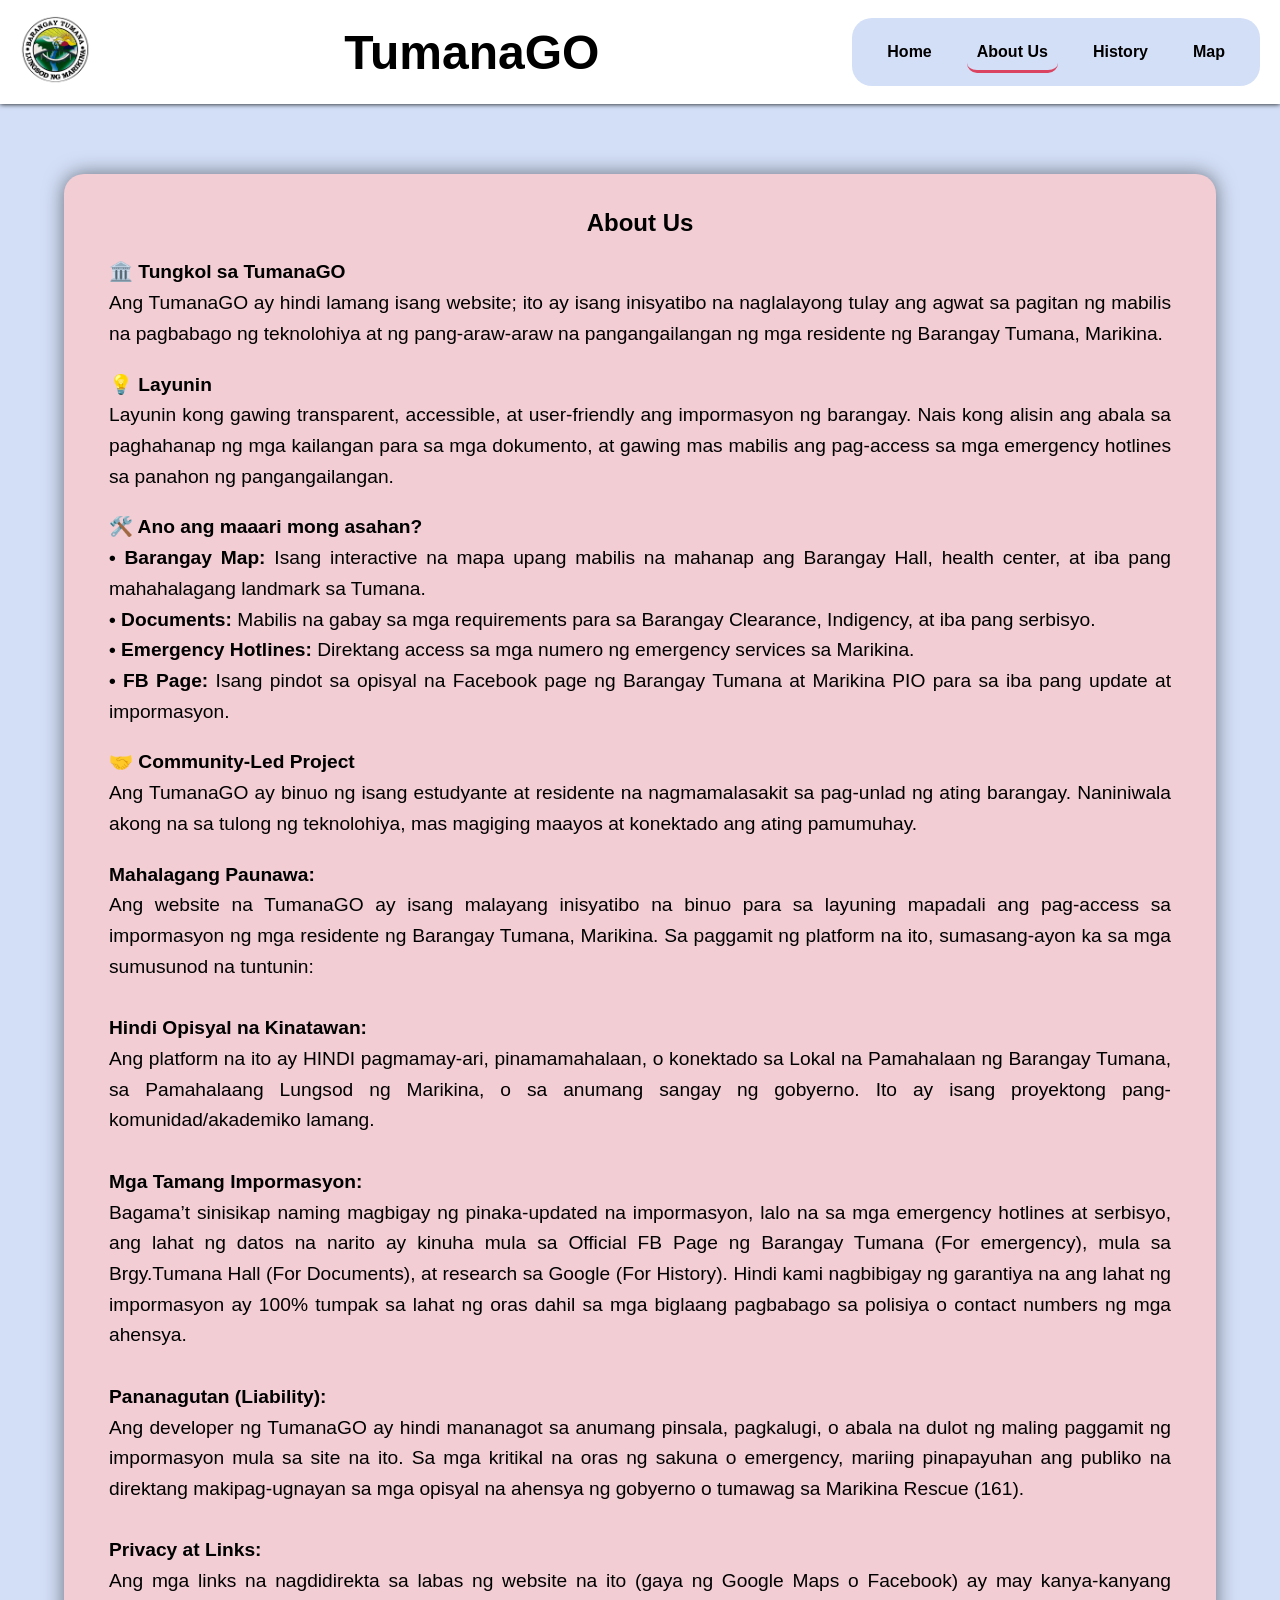
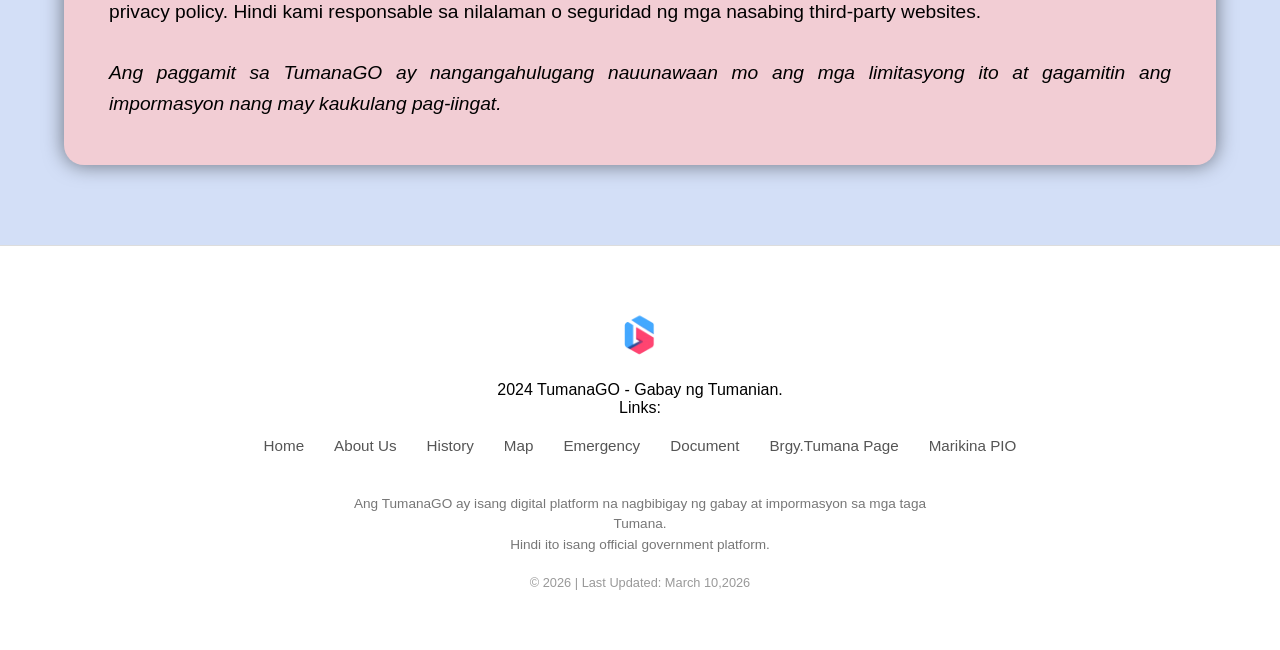
<file: aboutus.html>
<!DOCTYPE html> 
<html lang="en">
<head>
    <meta charset="UTF-8">
    <meta name="viewport" content="width=device-width, initial-scale=1.0">
    <title>About Us | TumanaGO</title>
    <link rel="stylesheet" href="aboutus.css">
    <link rel="icon" type="image/png" sizes="64x64" href="TumanaGO_logo2.png">
    <link rel="stylesheet" href="https://cdnjs.cloudflare.com/ajax/libs/font-awesome/6.5.1/css/all.min.css">

    <script async src="https://www.googletagmanager.com/gtag/js?id=G-9ZVQ9377DM"></script>
    <script>
        window.dataLayer = window.dataLayer || [];
        function gtag(){dataLayer.push(arguments);}
        gtag('js', new Date());

        gtag('config', 'G-9ZVQ9377DM');
    </script>
</head>
<body>

    <!-- HEADER AND NAVIGATION -->
    <nav class="navbar">
        <div class="logo">
            <img src="brgytumanalogo-fotor-bg-remover-20260212201259.png" alt="Brgy.Tumana Logo" id="tumanaLogo">
        </div>
        <div class="nameOfWebsite">
            <h3>TumanaGO</h3>
        </div>
        <div class="hamburger" id="hamburger">
            <span></span>
            <span></span>
            <span></span>
        </div>
        <ul class="nav-menu" id="navMenu">
            <li><a href="homepage.html">Home</a></li>
            <li><a href="aboutus.html" class="about_us">About Us</a></li>
            <li><a href="history.html">History</a></li>
            <li><a href="map.html">Map</a></li>
        </ul>
    </nav>

    <!-- ABOUT US SECTION -->
    <article class="about-us" id="aboutus-section">
        <h1>About Us</h1>
        <div class="text">
            <p class="about_tumanaGO">
                <strong>🏛️ Tungkol sa TumanaGO</strong>
                <br>Ang TumanaGO ay hindi lamang isang website; ito ay isang inisyatibo na naglalayong tulay ang agwat sa pagitan ng mabilis na pagbabago
                ng teknolohiya at ng pang-araw-araw na pangangailangan ng mga residente ng Barangay Tumana, Marikina.
            </p>
            <p class="objective">
                <strong>💡 Layunin</strong>
                <br>Layunin kong gawing transparent, accessible, at user-friendly ang impormasyon ng barangay. Nais kong alisin ang abala sa paghahanap
                ng mga kailangan para sa mga dokumento, at gawing mas mabilis ang pag-access sa mga emergency hotlines sa panahon ng pangangailangan.
            </p>
            <p class="needs">
                <strong>🛠️ Ano ang maaari mong asahan?</strong>
                <br><strong>• Barangay Map:</strong> Isang interactive na mapa upang mabilis na mahanap ang Barangay Hall, health center, at iba pang mahahalagang landmark sa Tumana.
                <br><strong>• Documents:</strong> Mabilis na gabay sa mga requirements para sa Barangay Clearance, Indigency, at iba pang serbisyo.
                <br><strong>• Emergency Hotlines:</strong> Direktang access sa mga numero ng emergency services sa Marikina.
                <br><strong>• FB Page:</strong> Isang pindot sa opisyal na Facebook page ng Barangay Tumana at Marikina PIO para sa iba pang update at impormasyon.
            </p>
            <p class="community">
                <strong>🤝 Community-Led Project</strong>
                <br>Ang TumanaGO ay binuo ng isang estudyante at residente na nagmamalasakit sa pag-unlad ng ating barangay. Naniniwala akong na sa tulong ng
                teknolohiya, mas magiging maayos at konektado ang ating pamumuhay.
            </p>
            <p>
                <strong>Mahalagang Paunawa:</strong>
                <br>Ang website na TumanaGO ay isang malayang inisyatibo na binuo para sa layuning mapadali ang pag-access sa impormasyon ng mga residente ng Barangay Tumana, Marikina. Sa paggamit
                ng platform na ito, sumasang-ayon ka sa mga sumusunod na tuntunin:
                <br>
                <br>
                <strong>Hindi Opisyal na Kinatawan:</strong> 
                <br>Ang platform na ito ay HINDI pagmamay-ari, pinamamahalaan, o konektado sa Lokal na Pamahalaan ng Barangay Tumana, sa Pamahalaang Lungsod ng Marikina,
                o sa anumang sangay ng gobyerno. Ito ay isang proyektong pang-komunidad/akademiko lamang. 
                <br>
                <br>
                <strong>Mga Tamang Impormasyon:</strong>
                <br>Bagama’t sinisikap naming magbigay ng pinaka-updated na impormasyon,
                lalo na sa mga emergency hotlines at serbisyo, ang lahat ng datos na narito ay kinuha mula sa Official FB Page ng Barangay Tumana (For emergency), mula sa Brgy.Tumana Hall (For Documents), at research sa Google (For History).
                Hindi kami nagbibigay ng garantiya na ang lahat ng impormasyon ay 100% tumpak sa lahat ng oras dahil sa mga biglaang pagbabago sa polisiya o contact numbers ng mga ahensya.
                <br>
                <br>
                <strong>Pananagutan (Liability):</strong>
                <br>Ang developer ng TumanaGO ay hindi mananagot sa anumang pinsala, pagkalugi, o abala na dulot ng maling paggamit ng impormasyon mula sa site na ito. Sa 
                mga kritikal na oras ng sakuna o emergency, mariing pinapayuhan ang publiko na direktang makipag-ugnayan sa mga opisyal na ahensya ng gobyerno o tumawag sa Marikina Rescue (161).
                <br>
                <br>
                <strong>Privacy at Links:</strong> 
                <br>Ang mga links na nagdidirekta sa labas ng website na ito (gaya ng Google Maps o Facebook) ay may kanya-kanyang privacy policy. Hindi kami responsable sa nilalaman o
                seguridad ng mga nasabing third-party websites.
                <br>
                <br>
                <i>Ang paggamit sa TumanaGO ay nangangahulugang nauunawaan mo ang mga limitasyong ito at gagamitin ang impormasyon nang may kaukulang pag-iingat.</i>
            </p>
        </div>
    </article>
    
    <!-- FOOTER -->
    <footer class="footer">
        <img src="TumanaGO_logo.png" alt="TumanaGO Logo" class="Logo_footer">
        <p>2024 TumanaGO - Gabay ng Tumanian.</p>
        <p class="linkp">Links:</p>
        <div class="links">
            <a href="homepage.html">Home</a>
            <a href="aboutus.html">About Us</a>
            <a href="history.html">History</a>
            <a href="map.html">Map</a>
            <a href="emergency.html">Emergency</a>
            <a href="document.html">Document</a>
            <a href="https://www.facebook.com/profile.php?id=61555499006158">Brgy.Tumana Page</a>
            <a href="https://www.facebook.com/MarikinaPIO">Marikina PIO</a>
        </div>
        <div class="disclaimer">
            <p>Ang TumanaGO ay isang digital platform na nagbibigay ng gabay at impormasyon sa mga taga Tumana. 
            <br>Hindi ito isang official government platform.</p>
        </div>
        <div class="update">
            <p>&copy; 2026 | Last Updated: March 10,2026</p>
        </div>
    </footer>
    <script src="aboutus.js"></script>
</body>
</html>
</file>
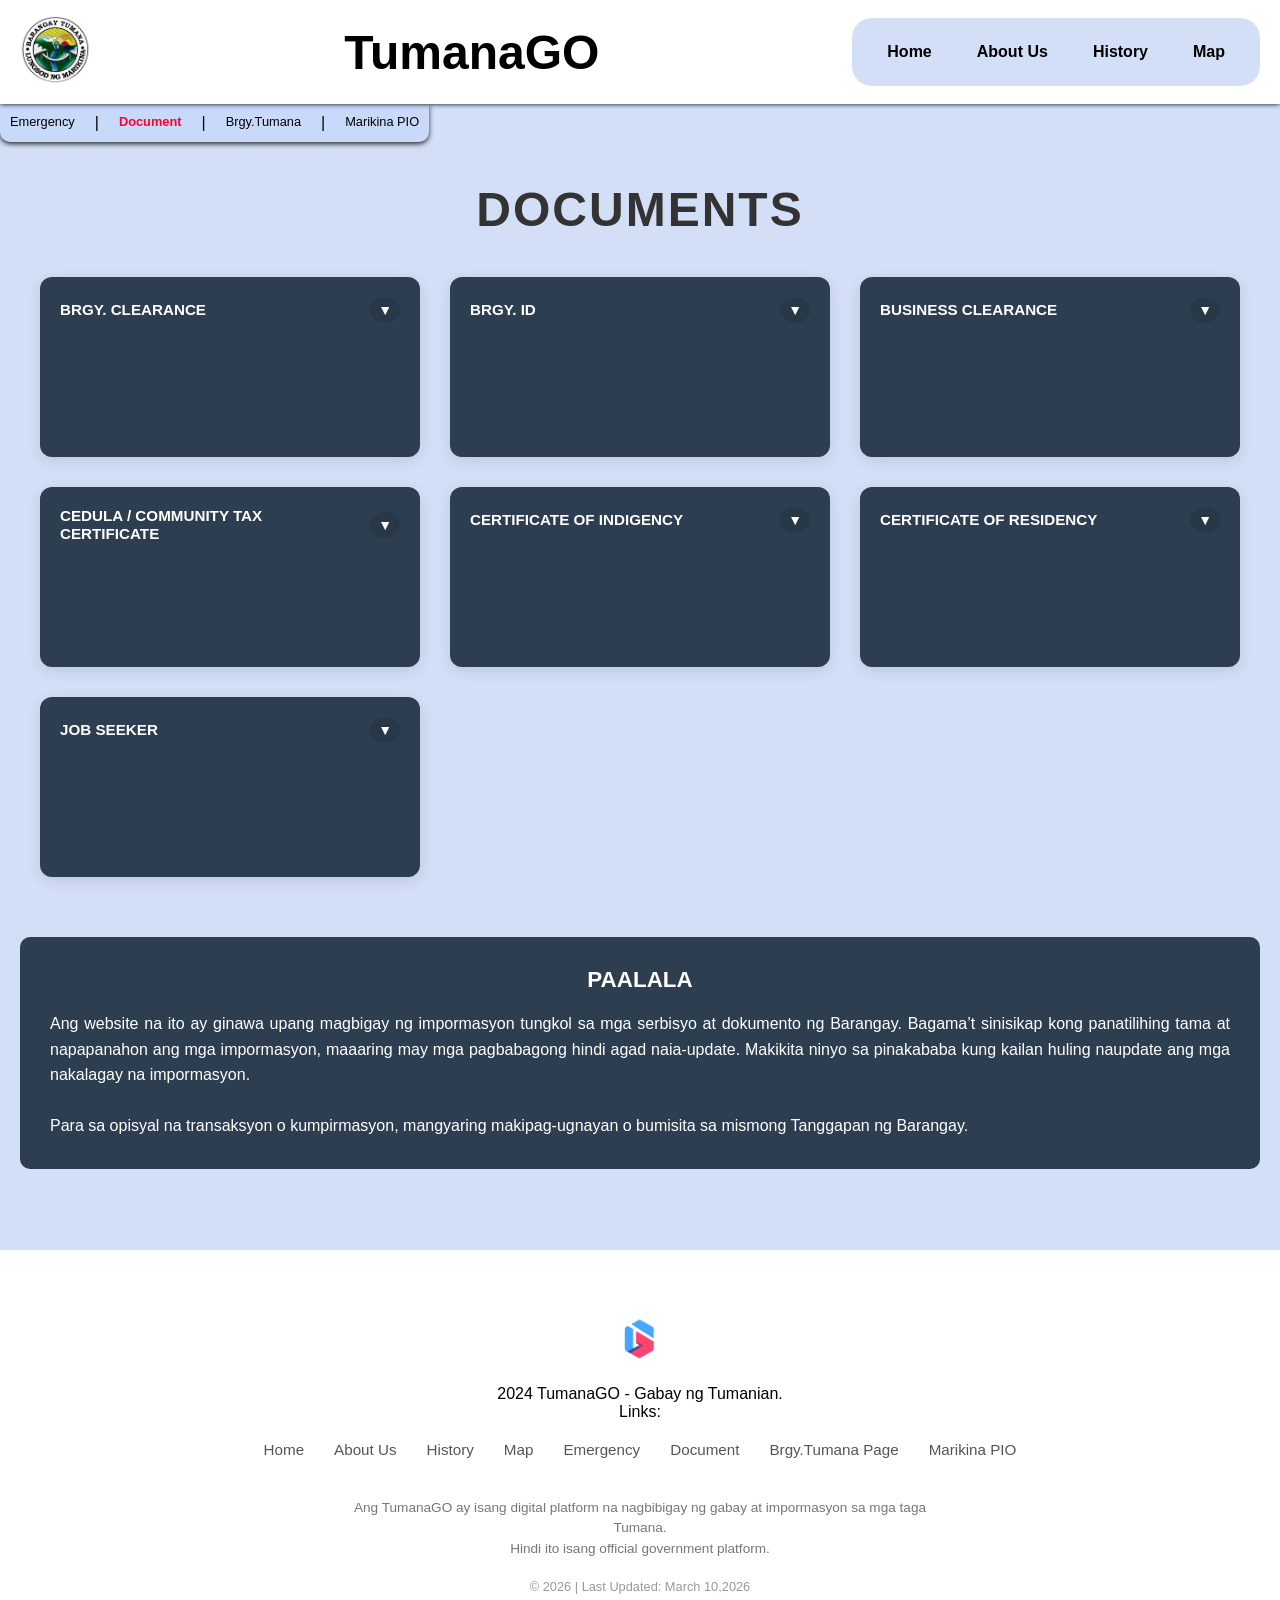
<file: document.html>
<!DOCTYPE html>
<html lang="en">
<head>
    <meta charset="UTF-8">
    <meta name="viewport" content="width=device-width, initial-scale=1.0">
    <title>Document | TumanaGO</title>
    <link rel="stylesheet" href="document.css">
    <link rel="icon" type="image/png" sizes="64x64" href="TumanaGO_logo2.png">
    <link rel="stylesheet" href="https://cdnjs.cloudflare.com/ajax/libs/font-awesome/6.5.1/css/all.min.css">

    <script async src="https://www.googletagmanager.com/gtag/js?id=G-9ZVQ9377DM"></script>
    <script>
        window.dataLayer = window.dataLayer || [];
        function gtag(){dataLayer.push(arguments);}
        gtag('js', new Date());

        gtag('config', 'G-9ZVQ9377DM');
    </script>
</head>
<body>

    <!-- HEADER AND NAVIGATION -->
    <nav class="navbar">
        <div class="logo">
            <img src="brgytumanalogo-fotor-bg-remover-20260212201259.png" alt="Brgy.Tumana Logo" id="tumanaLogo">
        </div>
        <div class="nameOfWebsite">
            <h3>TumanaGO</h3>
        </div>
        <div class="hamburger" id="hamburger">
            <span></span>
            <span></span>
            <span></span>
        </div>
        <ul class="nav-menu" id="navMenu">
            <li><a href="homepage.html">Home</a></li>
            <li><a href="aboutus.html">About Us</a></li>
            <li><a href="history.html">History</a></li>
            <li><a href="map.html">Map</a></li>
        </ul>
    </nav>

    <!-- Small Navigators -->
    <div class="small_links">
        <a href="emergency.html">Emergency</a>
        <p>|</p>
        <a href="document.html" class="documents">Document</a>
        <p>|</p>
        <a href="https://www.facebook.com/profile.php?id=61555499006158">Brgy.Tumana</a>
        <p>|</p>
        <a href="https://www.facebook.com/MarikinaPIO">Marikina PIO</a>
    </div>

    <!-- DOCUMENTS -->
    <main class="main-content" id="main_content">
        
        <div class="document-title">
            <h3 class="title">DOCUMENTS</h3>
        </div>
        <div class="container">

            <!-- brgy clearance -->
            <div class="document" id="brgy_clearance">
                <div class="document_header">
                    <h4>BRGY. CLEARANCE</h4>
                    <span class="btn">▼</span>
                </div>

                <div class="requirements">
                    <ul>
                        <li>1x1 Picture</li>
                        <li>Birth Certificate</li>
                    </ul>
                </div>
            </div>

            <!-- brgy id -->
            <div class="document" id="brgy_ID">
                <div class="document_header">
                    <h4>BRGY. ID</h4>
                    <span class="btn">▼</span>
                </div>

                <div class="requirements">
                    <ul>
                        <li>Valid ID</li>
                        <li>Community Tax</li>
                    </ul>
                </div>
            </div>

            <!-- business clearance -->
            <div class="document" id="business_clearance">
                <div class="document_header">
                    <h4>BUSINESS CLEARANCE</h4>
                    <span class="btn">▼</span>
                </div>

                <div class="requirements">
                    <ul>
                        <li>Valid ID</li>
                        <li>Community Tax</li>
                    </ul>
                </div>
            </div>

            <!-- cedula -->
            <div class="document" id="cedula">
                <div class="document_header">
                    <h4>CEDULA / COMMUNITY TAX CERTIFICATE</h4>
                    <span class="btn">▼</span>
                </div>

                <div class="requirements">
                    <ul>
                        <li>Valid ID</li>
                        <li>Community Tax</li>
                    </ul>
                </div>
            </div>

            <!-- INDIGENCY -->
            <div class="document" id="indigency">
                <div class="document_header">
                    <h4>CERTIFICATE OF INDIGENCY</h4>
                    <span class="btn">▼</span>
                </div>

                <div class="requirements">
                    <ul>
                        <li>Valid ID</li>
                        <li>Community Tax</li>
                    </ul>
                </div>
            </div>

            <!-- RESIDENCY -->
            <div class="document" id="residency">
                <div class="document_header">
                    <h4>CERTIFICATE OF RESIDENCY</h4>
                    <span class="btn">▼</span>
                </div>

                <div class="requirements">
                    <ul>
                        <li>Valid ID</li>
                        <li>Community Tax</li>
                    </ul>
                </div>
            </div>

            <!-- JOB SEEKER -->
            <div class="document" id="job_seeker">
                <div class="document_header">
                    <h4>JOB SEEKER</h4>
                    <span class="btn">▼</span>
                </div>

                <div class="requirements">
                    <ul>
                        <li>Valid ID</li>
                        <li>Community Tax</li>
                    </ul>
                </div>
            </div>

        </div>
    </main>

    <!-- Disclaimer -->
     <article>
        <div class="disclaimer_container">
            <h4 class="disclaimer_header">PAALALA</h4>
            <br>
            <p class="disclaimer_text">Ang website na ito ay ginawa upang magbigay ng impormasyon tungkol sa mga serbisyo at dokumento ng Barangay. Bagama’t sinisikap kong panatilihing tama at napapanahon ang mga
            impormasyon, maaaring may mga pagbabagong hindi agad naia-update. Makikita ninyo sa pinakababa kung kailan huling naupdate ang mga nakalagay na impormasyon.
            <br>
            <br>
            Para sa opisyal na transaksyon o kumpirmasyon, mangyaring makipag-ugnayan o bumisita sa mismong Tanggapan ng Barangay.</p>
        </div>
     </article>

     <!-- FOOTER-->
    <footer class="footer">
        <img src="TumanaGO_logo.png" alt="TumanaGO Logo" class="Logo_footer">
        <p>2024 TumanaGO - Gabay ng Tumanian.</p>
        <p class="linkp">Links:</p>
        <div class="links">
            <a href="homepage.html">Home</a>
            <a href="aboutus.html">About Us</a>
            <a href="history.html">History</a>
            <a href="map.html">Map</a>
            <a href="emergency.html">Emergency</a>
            <a href="document.html">Document</a>
            <a href="https://www.facebook.com/profile.php?id=61555499006158">Brgy.Tumana Page</a>
            <a href="https://www.facebook.com/MarikinaPIO">Marikina PIO</a>
        </div>
        <div class="disclaimer">
            <p>Ang TumanaGO ay isang digital platform na nagbibigay ng gabay at impormasyon sa mga taga Tumana. 
            <br>Hindi ito isang official government platform.</p>
        </div>
        <div class="update">
            <p>&copy; 2026 | Last Updated: March 10,2026</p>
        </div>
    </footer>

    <script src="document.js"></script>
</body>
</html>
</file>
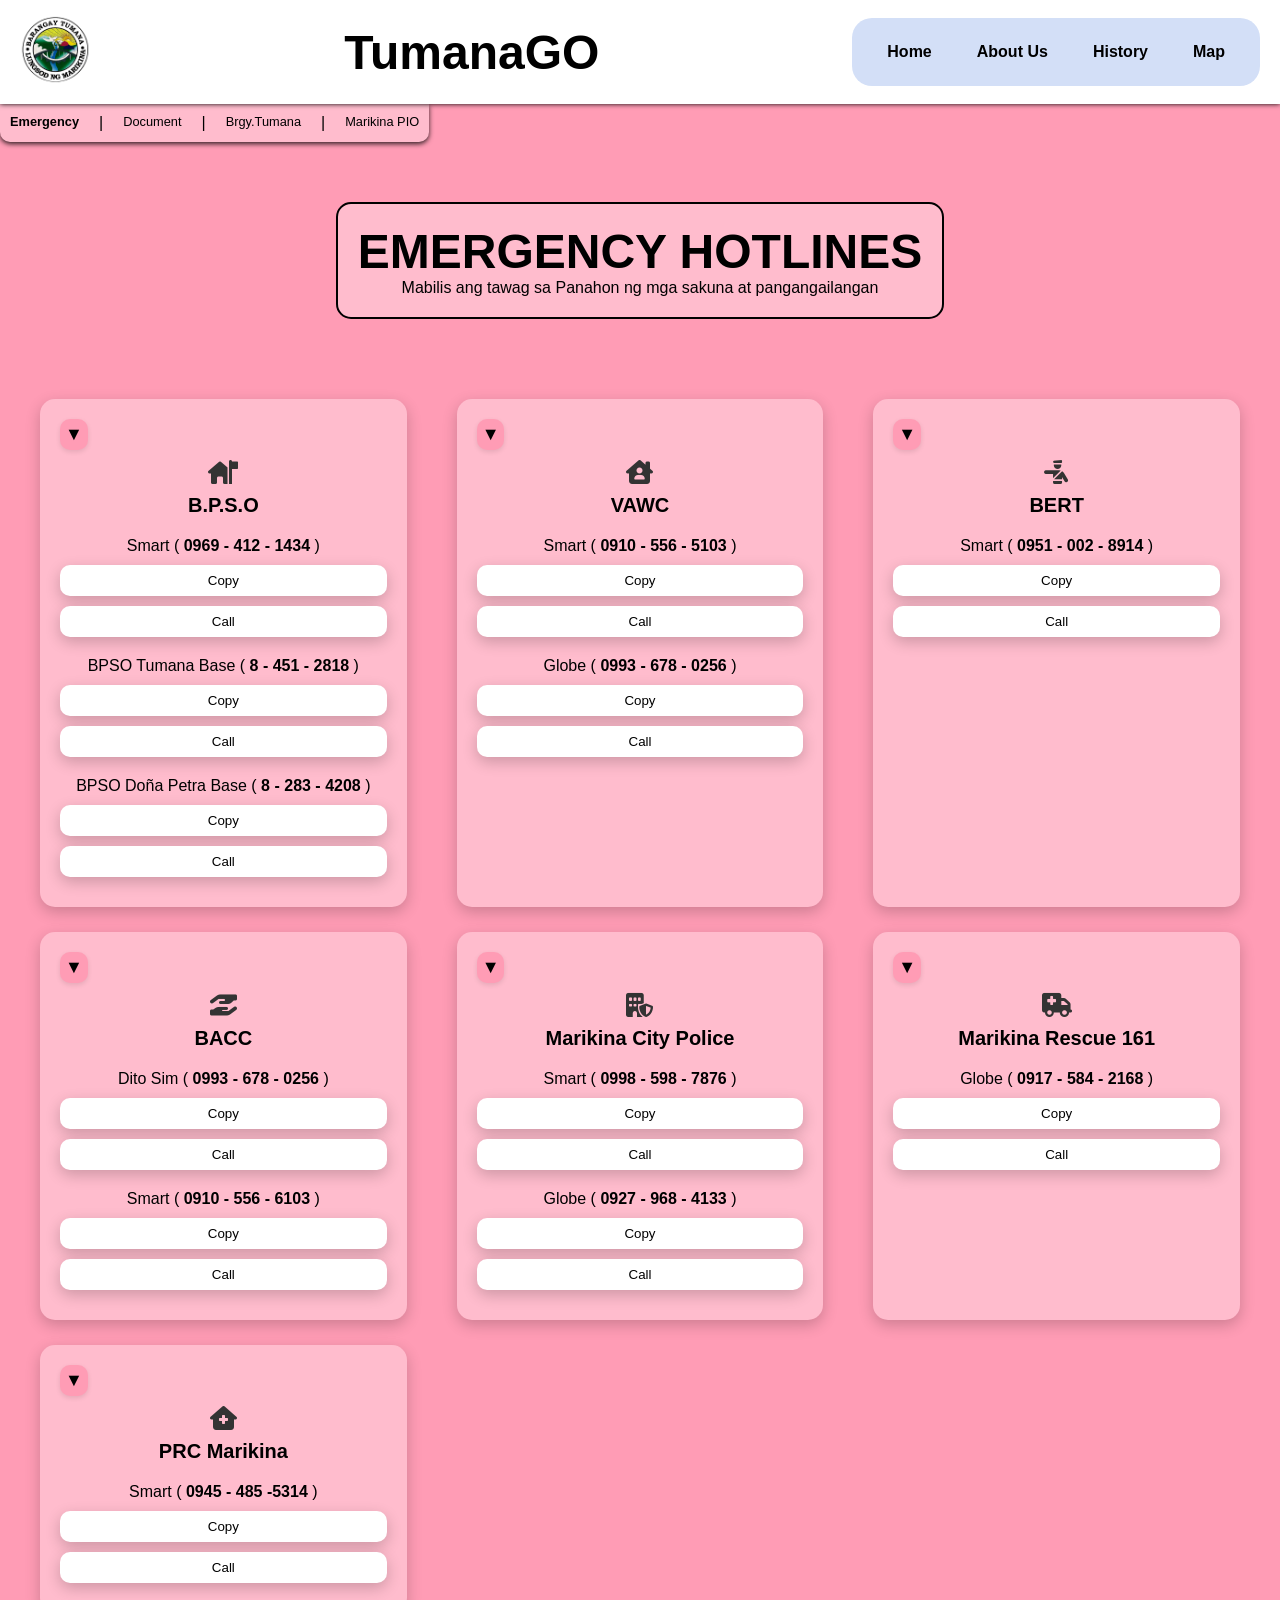
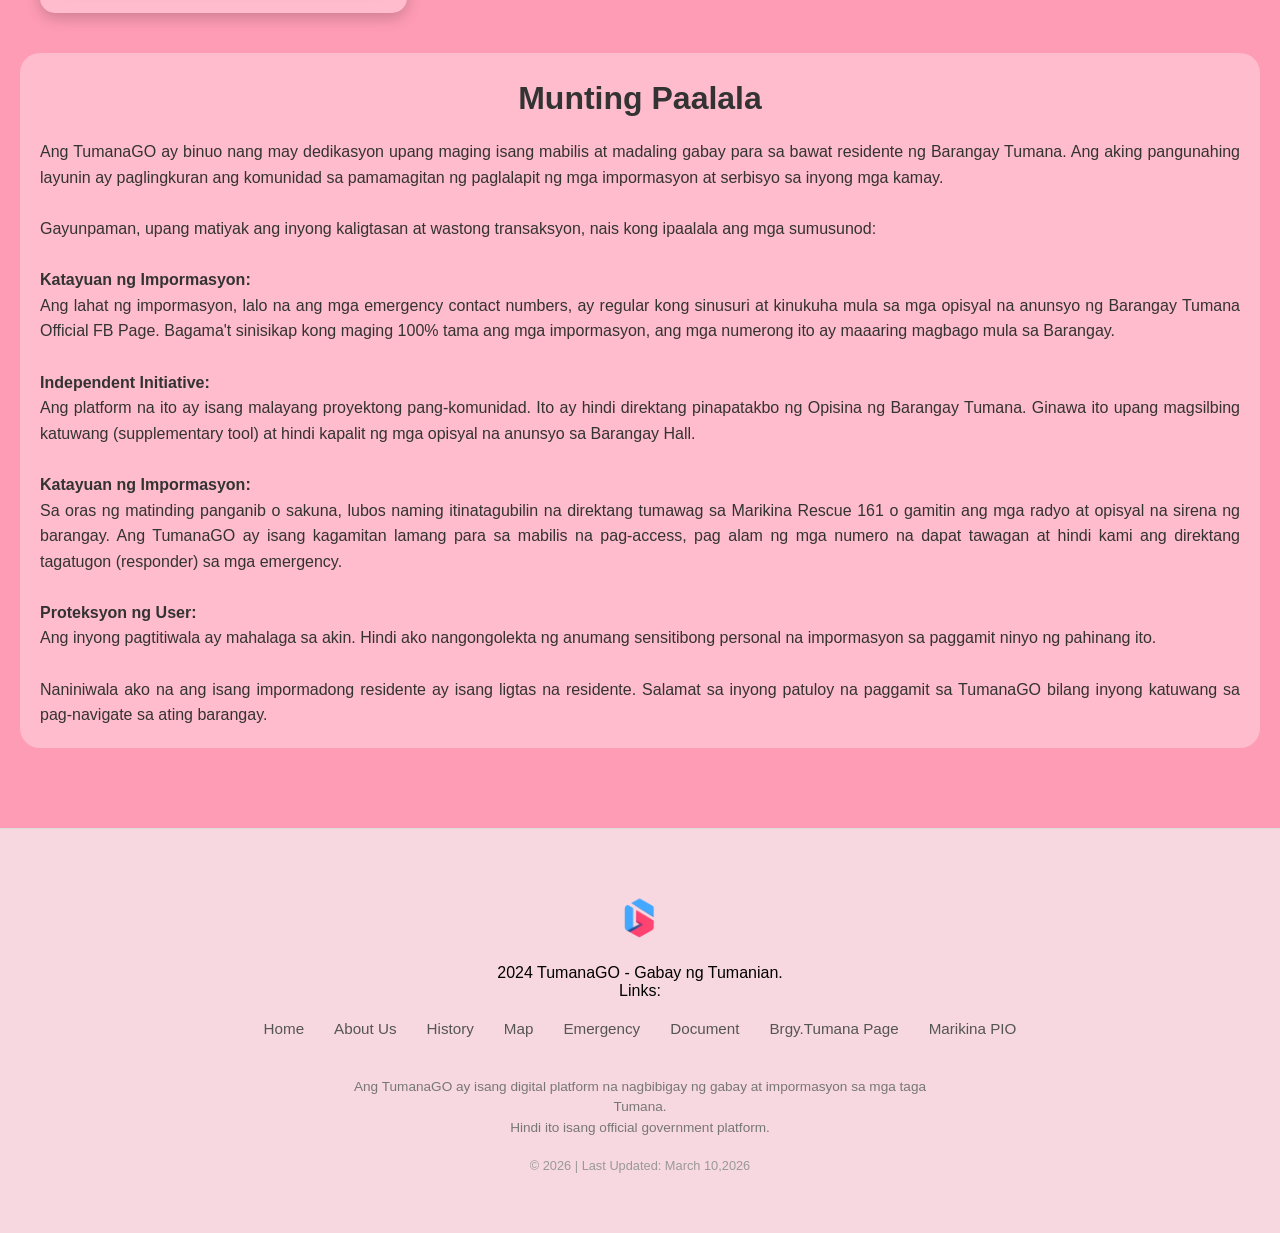
<file: emergency.html>
<!DOCTYPE html>
<html lang="en">
<head>
    <meta charset="UTF-8">
    <meta name="viewport" content="width=device-width, initial-scale=1.0">
    <title>Emergency | TumanaGO</title>
    <link rel="stylesheet" href="emergency.css">
    <link rel="icon" type="image/png" sizes="64x64" href="TumanaGO_logo2.png">
    <link rel="stylesheet" href="https://cdnjs.cloudflare.com/ajax/libs/font-awesome/6.5.1/css/all.min.css">

    <script async src="https://www.googletagmanager.com/gtag/js?id=G-9ZVQ9377DM"></script>
    <script>
        window.dataLayer = window.dataLayer || [];
        function gtag(){dataLayer.push(arguments);}
        gtag('js', new Date());

        gtag('config', 'G-9ZVQ9377DM');
    </script>
</head>
<body>

    <!-- HEADER AND NAVIGATION -->
    <nav class="navbar">
        <div class="logo">
            <img src="brgytumanalogo-fotor-bg-remover-20260212201259.png" alt="Brgy.Tumana Logo" id="tumanaLogo">
        </div>
        <div class="nameOfWebsite">
            <h3>TumanaGO</h3>
        </div>
        <div class="hamburger" id="hamburger">
            <span></span>
            <span></span>
            <span></span>
        </div>
        <ul class="nav-menu" id="navMenu">
            <li><a href="homepage.html">Home</a></li>
            <li><a href="aboutus.html">About Us</a></li>
            <li><a href="history.html">History</a></li>
            <li><a href="map.html">Map</a></li>
        </ul>
    </nav>

    <!-- Small links -->
    <div class="small_links">
        <a href="emergency.html" class="emergency">Emergency</a>
        <p>|</p>
        <a href="document.html">Document</a>
        <p>|</p>
        <a href="https://www.facebook.com/profile.php?id=61555499006158">Brgy.Tumana</a>
        <p>|</p>
        <a href="https://www.facebook.com/MarikinaPIO">Marikina PIO</a>
    </div>

    <!-- EMERGENCY CONTACTS -->
    <main>
        <div class="container" id="emergency-section">
            <div class="header">
                <h3 class="emergency_hotlines">EMERGENCY HOTLINES</h3>
                <p>Mabilis ang tawag sa Panahon ng mga sakuna at pangangailangan </p>
            </div>

            <div class="contacts">
                <!-- BPSO -->
                <div class="contact-card" id="bpso-section">
                    <div class="card-header">
                        <span>▼</span>
                    </div>
                    <div class="card-details">
                        <p>Ang <strong>Barangay Public Safety Officer (BPSO)</strong> na mas kilala bilang Barangay Tanod, ay nagsisilbing watchmen at katuwang
                        ng kapulisan sa pagpapanatili ng kaayusan, seguridad, at kapayapaan (peace and order) sa barangay, sa ilalim ng supervision ng Barangay Captain.</p>
                    </div>
                    <i class="fa-solid fa-house-flag"></i><h4>B.P.S.O</h4>
                    <p>Smart ( <b>0969 - 412 - 1434</b> )</p> 
                    <button class="btn-copy" onclick="copyNumber('09694121434')">Copy</button>
                    <a href="tel:09694121434">
                        <input type="button" value="Call">
                    </a>
                    <p>BPSO Tumana Base ( <b>8 - 451 - 2818</b> )</p>
                    <button class="btn-copy" onclick="copyNumber('84512818')">Copy</button>
                    <a href="tel:84512818">
                        <input type="button" value="Call">
                    </a>
                    <p>BPSO Doña Petra Base ( <b>8 - 283 - 4208</b> )</p>
                    <button class="btn-copy" onclick="copyNumber('82834208')">Copy</button>
                    <a href="tel:82834208">
                        <input type="button" value="Call">
                    </a>
                </div>

                <!-- VAWC -->
                <div class="contact-card" id="vawc-section">
                    <div class="card-header">
                        <span>▼</span>
                    </div>
                    <div class="card-details">
                        <p>Ang <strong>Violence Against Women and Children (VAWC)</strong> desk sa barangay ay isang takdang lugar sa barangay hall na naglalayong
                        tumanggap, magdokumento, at umaksyon sa mga ulat ng karahasan laban sa kababaihan at sa mga bata, alinsunod sa R.A 9262.</p>
                    </div>
                    <i class="fa-solid fa-house-chimney-user"></i><h4>VAWC</h4>
                    <p>Smart ( <b>0910 - 556 - 5103</b> )</p>
                    <button class="btn-copy" onclick="copyNumber('09105565103')">Copy</button>
                    <a href="tel:09105565103">
                        <input type="button" value="Call">
                    </a>
                    <p>Globe ( <b>0993 - 678 - 0256</b> )</p>
                    <button class="btn-copy" onclick="copyNumber('09936780256')">Copy</button>
                    <a href="tel:09936780256">
                        <input type="button" value="Call">
                    </a>
                </div>

                <!-- BERT -->
                <div class="contact-card" id="bert-section">
                    <div class="card-header">
                        <span>▼</span>
                    </div>
                    <div class="card-details">
                        <p>Ang <strong>Barangay Emergency Response Team (BERT)</strong> ay isang grupo sa barangay na nakatalaga para mag-bigay ng paunang tulong
                        o lunas sa mga residente tuwing may sakuna , aksidente, o medikal  na emergency.</p>
                    </div>
                    <i class="fa-solid fa-person-military-pointing"></i></i><h4>BERT</h4>
                    <p>Smart ( <b>0951 - 002 - 8914</b> )</p>
                    <button class="btn-copy" onclick="copyNumber('09510028914')">Copy</button>
                    <a href="tel:09510028914">
                        <input type="button" value="Call">
                    </a>
                </div>

                <!-- BACC -->
                <div class="contact-card" id="bacc-section">
                    <div class="card-header">
                        <span>▼</span>
                    </div>
                    <div class="card-details">
                        <p>Ang <strong>Barangay Action Community Coordinators (BACC)</strong> ay isang opisyal o boluntaryo na nag uugnay ng mga serbisyo ng
                        barangay sa komunidad. Tungkulin nilang mag organisa ng mga programa, makipag ugnayan sa mga volunteer at mamahala ng mga pagpupulong</p>
                    </div>
                    <i class="fa-solid fa-hand-holding-hand"></i></i><h4>BACC</h4>
                    <p>Dito Sim ( <b>0993 - 678  - 0256</b> )</p>
                    <button class="btn-copy" onclick="copyNumber('09936780256')">Copy</button>
                    <a href="tel:09936780256">
                        <input type="button" value="Call">
                    </a>
                    <p>Smart ( <b>0910 - 556 - 6103</b> )</p>
                    <button class="btn-copy" onclick="copyNumber('09105566103')">Copy</button>
                    <a href="tel:09105566103">
                        <input type="button" value="Call">
                    </a>
                </div>

                <!-- Marikina City Police -->
                <div class="contact-card" id="mcp-section">
                    <div class="card-header">
                        <span>▼</span>
                    </div>
                    <div class="card-details">
                        <p>Ang <strong>Marikina City Police</strong> ay ang lokal na yunit ng Philippine National Police (PNP) sa ilalim ng Eastern Police District (EPD)
                        na responsable sa pagpapanatali ng kapayapaan, kaayusan, at pagpapatupad ng batas sa Marikina City.</p>
                    </div>
                    <i class="fa-solid fa-building-shield"></i></i><h4>Marikina City Police</h4>
                    <p>Smart ( <b>0998 - 598 - 7876</b> )</p>
                    <button class="btn-copy" onclick="copyNumber('09985987876')">Copy</button>
                    <a href="tel:09985987876">
                        <input type="button" value="Call">
                    </a>
                    <p>Globe ( <b>0927 - 968 - 4133</b> )</p>
                    <button class="btn-copy" onclick="copyNumber('09279684133')">Copy</button>
                    <a href="tel:09279684133">
                        <input type="button" value="Call">
                    </a>
                </div>

                <!-- Marikina Rescue 161 -->
                <div class="contact-card" id="mr161-section">
                    <div class="card-header">
                        <span>▼</span>
                    </div>
                    <div class="card-details">
                        <p>Ang <strong>Marikina Rescue 161</strong> ay ang opisyal na disaster risk reduction and management office (DRMMO) at rescue unit ng 
                        Marikina City</p>
                    </div>
                    <i class="fa-solid fa-truck-medical"></i><h4>Marikina Rescue 161</h4>
                    <p>Globe ( <b>0917 - 584 - 2168</b> )</p>
                    <button class="btn-copy" onclick="copyNumber('09175842168')">Copy</button>
                    <a href="tel:09175842168">
                        <input type="button" value="Call">
                    </a>
                </div>

                <!-- PRC Marikina -->
                <div class="contact-card" id="prc-section">
                    <div class="card-header">
                        <span>▼</span>
                    </div>
                    <div class="card-details">
                        <p>Ang <strong>Philippine Red Cross Marikina (PRC Marikina)</strong> ay ang lokal na sangay ng Philippine Red Cross na nagbibigay ng
                        mga serbisyong makatao, tulad ng blood donation, disaster response, first aid training, at iba pang health services sa Marikina City.</p>
                    </div>
                    <i class="fa-solid fa-house-medical"></i></i><h4>PRC Marikina</h4>
                    <p>Smart ( <b>0945 - 485 -5314</b> )</p>
                    <button class="btn-copy" onclick="copyNumber('09454855314')">Copy</button>
                    <a href="tel:09454855314">
                        <input type="button" value="Call">
                    </a>
                </div>
            </div>
        </div>
    </main>
    
    <!-- ARTICLE -->
     <article>
        <div class="disclaimer-container">
            <h3 class="paalala">Munting Paalala</h3>
            <p>
                Ang TumanaGO ay binuo nang may dedikasyon upang maging isang mabilis at madaling gabay para sa bawat residente ng Barangay Tumana. 
                Ang aking pangunahing layunin ay paglingkuran ang komunidad sa pamamagitan ng paglalapit ng mga impormasyon at serbisyo sa inyong mga kamay.
                <br>
                <br>
                Gayunpaman, upang matiyak ang inyong kaligtasan at wastong transaksyon, nais kong ipaalala ang mga sumusunod: 
                <br>
                <br>
                <strong>Katayuan ng Impormasyon:</strong> 
                <br>Ang lahat ng impormasyon, lalo na ang mga emergency contact numbers, ay regular kong sinusuri at kinukuha mula sa mga opisyal na anunsyo ng
                Barangay Tumana Official FB Page. Bagama't sinisikap kong maging 100% tama ang mga impormasyon, ang mga numerong ito ay maaaring magbago mula sa Barangay.
                <br>
                <br>
                <strong>Independent Initiative:</strong> 
                <br>Ang platform na ito ay isang malayang proyektong pang-komunidad. Ito ay hindi direktang pinapatakbo ng Opisina ng Barangay Tumana. Ginawa ito 
                upang magsilbing katuwang (supplementary tool) at hindi kapalit ng mga opisyal na anunsyo sa Barangay Hall.
                <br>
                <br>
                <strong>Katayuan ng Impormasyon:</strong>
                <br>Sa oras ng matinding panganib o sakuna, lubos naming itinatagubilin na direktang tumawag sa Marikina Rescue 161 o gamitin 
                ang mga radyo at opisyal na sirena ng barangay. Ang TumanaGO ay isang kagamitan lamang para sa mabilis na pag-access, pag alam ng mga numero na dapat tawagan at hindi kami ang direktang
                tagatugon (responder) sa mga emergency.
                <br>
                <br>
                <strong>Proteksyon ng User:</strong>
                <br>Ang inyong pagtitiwala ay mahalaga sa akin. Hindi ako nangongolekta ng anumang sensitibong personal na impormasyon sa 
                paggamit ninyo ng pahinang ito.
                <br>
                <br>
                Naniniwala ako na ang isang impormadong residente ay isang ligtas na residente. Salamat sa inyong patuloy na paggamit sa TumanaGO bilang inyong
                katuwang sa pag-navigate sa ating barangay.
            </p>
        </div>
     </article>

     <!-- FOOTER-->
    <footer class="footer">
        <img src="TumanaGO_logo.png" alt="TumanaGO Logo" class="Logo_footer">
        <p>2024 TumanaGO - Gabay ng Tumanian.</p>
        <p class="linkp">Links:</p>
        <div class="links">
            <a href="homepage.html">Home</a>
            <a href="aboutus.html">About Us</a>
            <a href="history.html">History</a>
            <a href="map.html">Map</a>
            <a href="emergency.html">Emergency</a>
            <a href="document.html">Document</a>
            <a href="https://www.facebook.com/profile.php?id=61555499006158">Brgy.Tumana Page</a>
            <a href="https://www.facebook.com/MarikinaPIO">Marikina PIO</a>
        </div>
        <div class="disclaimer">
            <p>Ang TumanaGO ay isang digital platform na nagbibigay ng gabay at impormasyon sa mga taga Tumana. 
            <br>Hindi ito isang official government platform.</p>
        </div>
        <div class="update">
            <p>&copy; 2026 | Last Updated: March 10,2026</p>
        </div>
    </footer>
    <script src="emergency.js"></script>
</body>
</html>
</file>
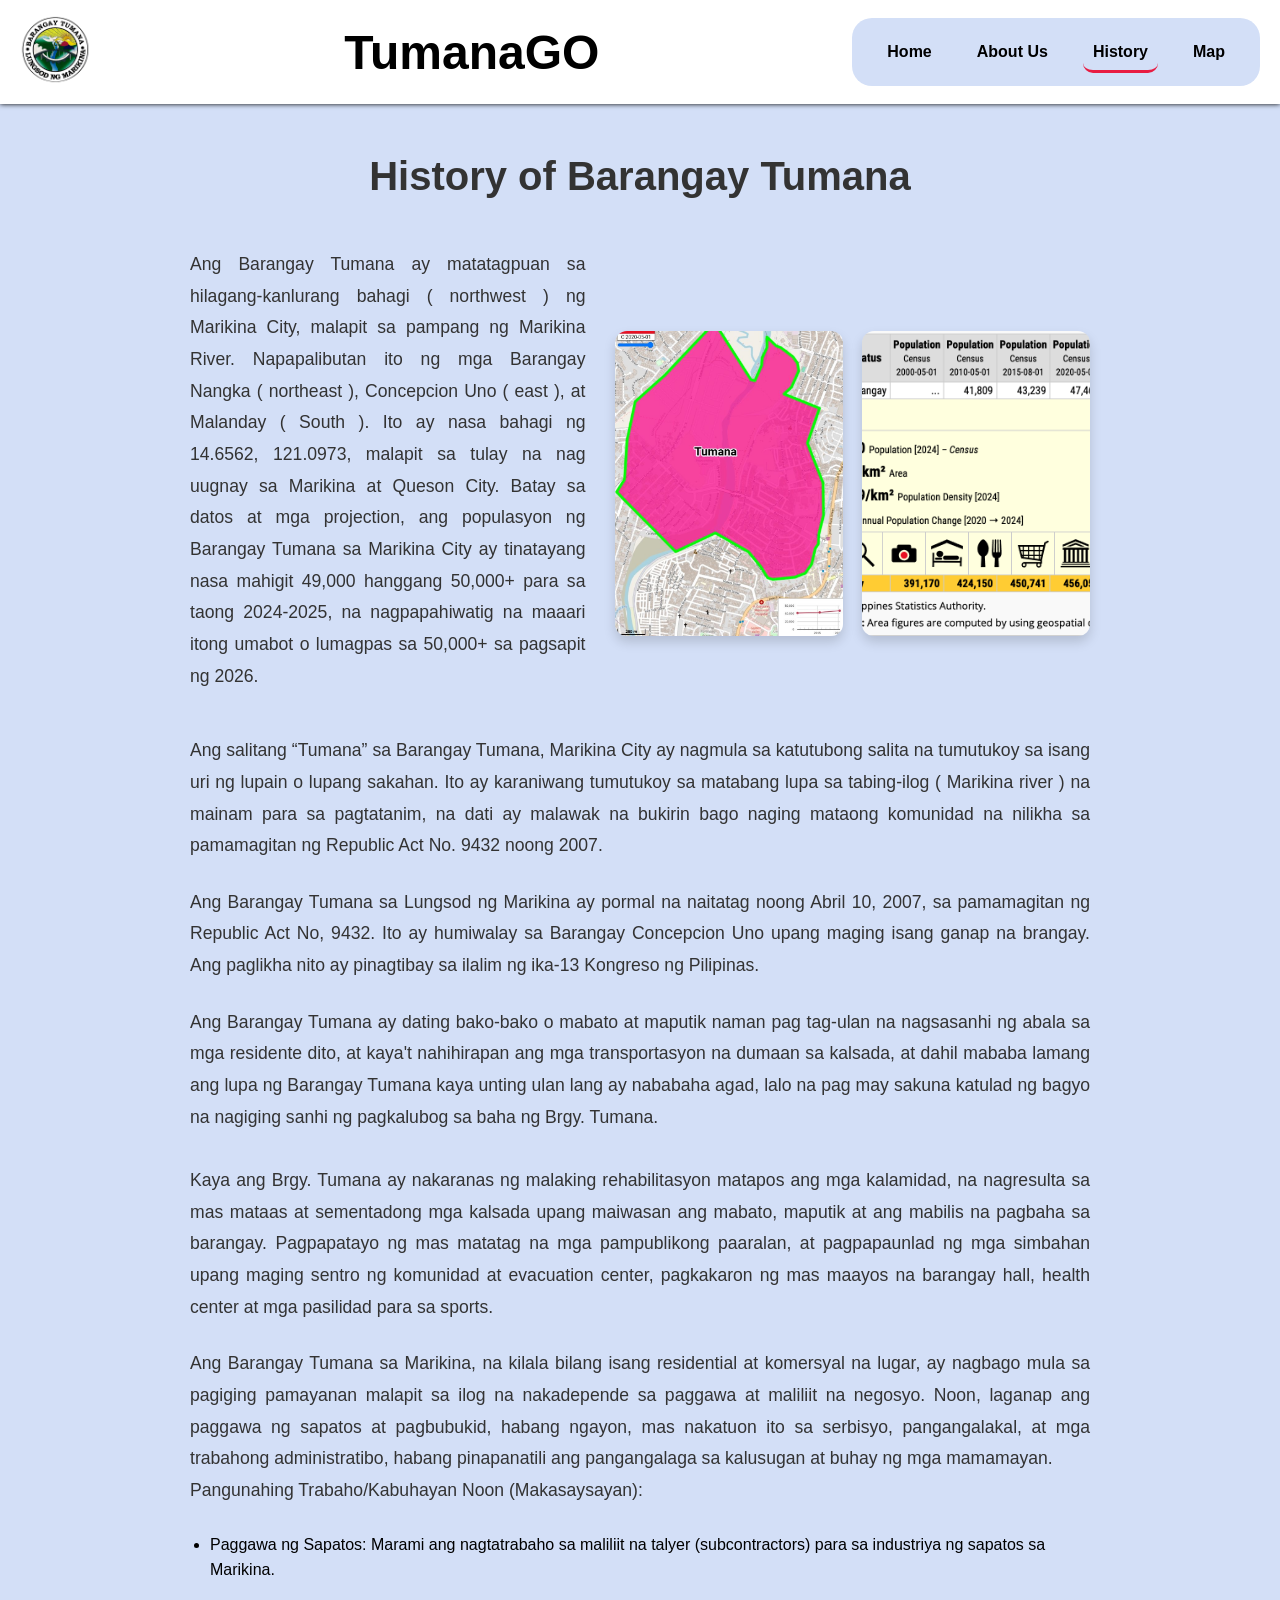
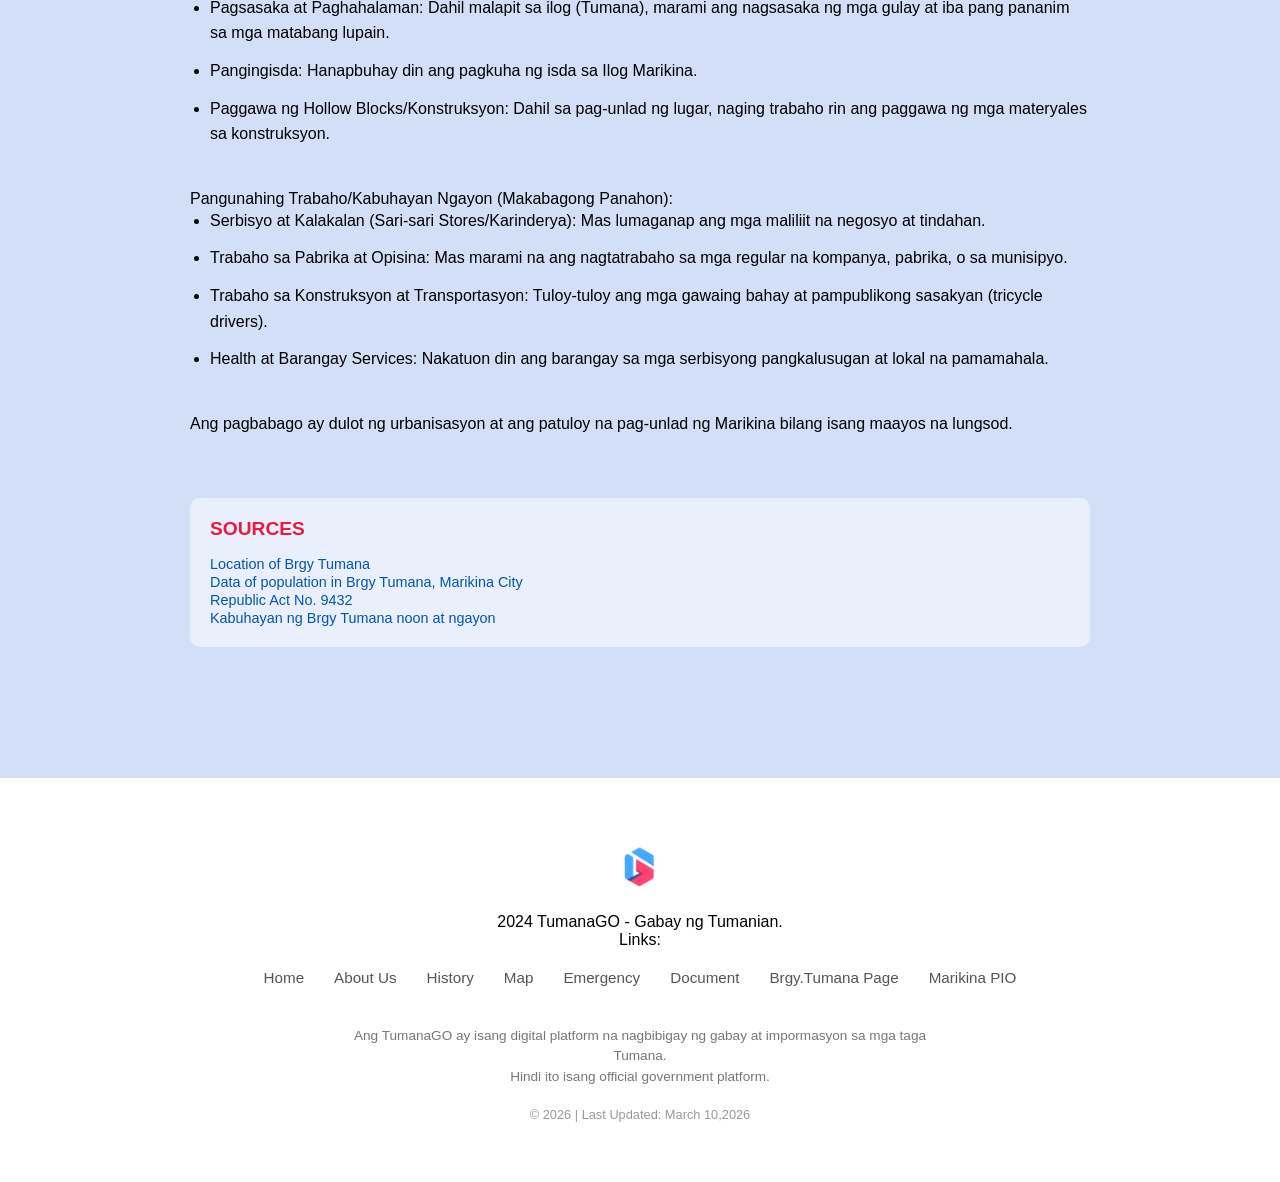
<file: history.html>
<!DOCTYPE html>
<html lang="en">
<head>
    <meta charset="UTF-8">
    <meta name="viewport" content="width=device-width, initial-scale=1.0">
    <title>History | TumanaGO</title>
    <link rel="stylesheet" href="history.css">
    <link rel="icon" type="image/png" sizes="64x64" href="TumanaGO_logo2.png">
    <link rel="stylesheet" href="https://cdnjs.cloudflare.com/ajax/libs/font-awesome/6.5.1/css/all.min.css">

    <script async src="https://www.googletagmanager.com/gtag/js?id=G-9ZVQ9377DM"></script>
    <script>
        window.dataLayer = window.dataLayer || [];
        function gtag(){dataLayer.push(arguments);}
        gtag('js', new Date());

        gtag('config', 'G-9ZVQ9377DM');
    </script>
</head>
<body>
    
    <!-- HEADER AND NAVIGATION -->
    <nav class="navbar">
        <div class="logo">
            <img src="brgytumanalogo-fotor-bg-remover-20260212201259.png" alt="Brgy.Tumana Logo" id="tumanaLogo">
        </div>
        <div class="nameOfWebsite">
            <h3>TumanaGO</h3>
        </div>
        <div class="hamburger" id="hamburger">
            <span></span>
            <span></span>
            <span></span>
        </div>
        <ul class="nav-menu" id="navMenu">
            <li><a href="homepage.html">Home</a></li>
            <li><a href="aboutus.html">About Us</a></li>
            <li><a href="history.html" class="history">History</a></li>
            <li><a href="map.html">Map</a></li>
        </ul>
    </nav>
    
    <!-- HISTORY CONTENT -->
    <main class="history_content" id="history-section">
        
        <div class="history_header">
            <h1>History of Barangay Tumana</h1>
        </div>
        
        <div class="history_article">
            
            <div class="location">
                <div class="location_text">
                    <p>
                        Ang Barangay Tumana ay matatagpuan sa hilagang-kanlurang bahagi ( northwest ) ng Marikina City, malapit sa pampang ng Marikina River. 
                        Napapalibutan ito ng mga Barangay Nangka ( northeast ), Concepcion Uno ( east ), at Malanday ( South ). Ito ay nasa bahagi ng 14.6562, 121.0973, 
                        malapit sa tulay na nag uugnay sa Marikina at Queson City. Batay sa datos at mga projection, ang populasyon ng Barangay Tumana sa Marikina City 
                        ay tinatayang nasa mahigit 49,000 hanggang 50,000+ para sa taong 2024-2025, na nagpapahiwatig na maaari itong umabot o lumagpas sa 50,000+ sa 
                        pagsapit ng 2026.
                    </p>
                </div> 

                <div class="location_img">
                    <img src="tumana_map.jpg" alt="Tumana Map" class="tumana_map">
                    <img src="population_tumana.png" alt="Population" class="population_img">
                </div>
            </div>
            
            <br>
            
            <div class="identity">
                <p>
                    Ang salitang “Tumana” sa Barangay Tumana, Marikina City ay nagmula sa katutubong salita na tumutukoy sa isang uri ng lupain o lupang sakahan. 
                    Ito ay karaniwang tumutukoy sa matabang lupa sa tabing-ilog ( Marikina river ) na mainam para sa pagtatanim, na dati ay malawak na bukirin 
                    bago naging mataong komunidad na nilikha sa pamamagitan ng Republic Act No. 9432 noong 2007.
                </p>
            </div>

            <div class="discover">
                <p>
                    Ang Barangay Tumana sa Lungsod ng Marikina  ay pormal na naitatag noong Abril 10, 2007, sa pamamagitan ng Republic Act No, 9432. Ito ay 
                    humiwalay sa Barangay Concepcion Uno upang maging isang ganap na brangay. Ang paglikha nito ay pinagtibay sa ilalim ng ika-13 Kongreso ng 
                    Pilipinas.
                </p>
            </div>
            
            <div class="community">
                <p>
                    Ang Barangay Tumana ay dating bako-bako o mabato at maputik naman pag tag-ulan na nagsasanhi ng abala sa mga residente dito, at kaya't 
                    nahihirapan ang mga transportasyon na dumaan sa kalsada, at dahil mababa lamang ang lupa ng Barangay Tumana kaya unting ulan lang ay nababaha 
                    agad, lalo na pag may sakuna katulad ng bagyo na nagiging sanhi ng pagkalubog sa baha ng Brgy. Tumana. 
                    <br>
                    <br>
                    Kaya ang Brgy. Tumana ay nakaranas ng malaking rehabilitasyon matapos ang mga kalamidad, na nagresulta sa mas mataas at sementadong mga kalsada 
                    upang maiwasan ang mabato, maputik at ang mabilis na pagbaha sa barangay. Pagpapatayo ng mas matatag na mga pampublikong paaralan, at 
                    pagpapaunlad ng mga simbahan upang maging sentro ng komunidad at evacuation center, pagkakaron ng mas maayos na barangay hall, health center 
                    at mga pasilidad para sa sports.
                </p>
            </div>

            <div class="old_new_works">
                <p>
                    Ang Barangay Tumana sa Marikina, na kilala bilang isang residential at komersyal na lugar, ay nagbago mula sa pagiging pamayanan malapit sa 
                    ilog na nakadepende sa paggawa at maliliit na negosyo. Noon, laganap ang paggawa ng sapatos at pagbubukid, habang ngayon, mas nakatuon ito sa 
                    serbisyo, pangangalakal, at mga trabahong administratibo, habang pinapanatili ang pangangalaga sa kalusugan at buhay ng mga mamamayan.
                    <br>
                    Pangunahing Trabaho/Kabuhayan Noon (Makasaysayan):

                    <ul>
                        <li>Paggawa ng Sapatos: Marami ang nagtatrabaho sa maliliit na talyer (subcontractors) para sa industriya ng sapatos sa Marikina.</li>
                        <li>Pagsasaka at Paghahalaman: Dahil malapit sa ilog (Tumana), marami ang nagsasaka ng mga gulay at iba pang pananim sa mga matabang lupain.</li>
                        <li>Pangingisda: Hanapbuhay din ang pagkuha ng isda sa Ilog Marikina.</li>
                        <li>Paggawa ng Hollow Blocks/Konstruksyon: Dahil sa pag-unlad ng lugar, naging trabaho rin ang paggawa ng mga materyales sa konstruksyon.</li>
                    </ul>
                    <br>
                    Pangunahing Trabaho/Kabuhayan Ngayon (Makabagong Panahon):

                    <ul>
                        <li>Serbisyo at Kalakalan (Sari-sari Stores/Karinderya): Mas lumaganap ang mga maliliit na negosyo at tindahan.</li>
                        <li>Trabaho sa Pabrika at Opisina: Mas marami na ang nagtatrabaho sa mga regular na kompanya, pabrika, o sa munisipyo.</li>
                        <li>Trabaho sa Konstruksyon at Transportasyon: Tuloy-tuloy ang mga gawaing bahay at pampublikong sasakyan (tricycle drivers).</li>
                        <li>Health at Barangay Services: Nakatuon din ang barangay sa mga serbisyong pangkalusugan at lokal na pamamahala.</li>
                    </ul>
                    <br>
                    Ang pagbabago ay dulot ng urbanisasyon at ang patuloy na pag-unlad ng Marikina bilang isang maayos na lungsod.
                </p>
            </div>
        </div>
        
        <!-- SOURCES -->
        <div class="source">
            <h3>SOURCES</h3>
            <p>
                <a href="https://www.marikinalife.com/2025/04/learn-more-about-barangay-tumana-second.html#:~:text=It%20is%20found%20on%20the,economy's%20small%2Dscale%20retail%20sector.">Location of Brgy Tumana</a>
                <br>
                <a href="https://www.citypopulation.de/en/philippines/marikina/137402016__tumana/#:~:text=Table_title:%20Population%20Table_content:%20header:%20%7C%20Name%20%7C,City%20%7C%20Population%20Census%202020%2D05%2D01:%20456%2C059%20%7C">Data of population in Brgy Tumana, Marikina City</a>
                <br>
                <a href="https://elibrary.judiciary.gov.ph/thebookshelf/showdocs/2/6223#:~:text=9432%2C%20April%2010%2C%202007%20%5D">Republic Act No. 9432</a>
                <br>
                <a href="https://fliphtml5.com/myhpk/hzhf/MARIKINA_SOLUSYON_BF_MAGAZINE/">Kabuhayan ng Brgy Tumana noon at ngayon</a>
            </p>
        </div>
        
    </main>

    <!-- FOOTER-->
    <footer class="footer">
        <img src="TumanaGO_logo.png" alt="TumanaGO Logo" class="Logo_footer">
        <p>2024 TumanaGO - Gabay ng Tumanian.</p>
        <p class="linkp">Links:</p>
        <div class="links">
            <a href="homepage.html">Home</a>
            <a href="aboutus.html">About Us</a>
            <a href="history.html">History</a>
            <a href="map.html">Map</a>
            <a href="emergency.html">Emergency</a>
            <a href="document.html">Document</a>
            <a href="https://www.facebook.com/profile.php?id=61555499006158">Brgy.Tumana Page</a>
            <a href="https://www.facebook.com/MarikinaPIO">Marikina PIO</a>
        </div>
        
        <div class="disclaimer">
            <p>Ang TumanaGO ay isang digital platform na nagbibigay ng gabay at impormasyon sa mga taga Tumana. 
            <br>Hindi ito isang official government platform.</p>
        </div>
        <div class="update">
            <p>&copy; 2026 | Last Updated: March 10,2026</p>
        </div>
    </footer>

    <script src="history.js"></script>
</body>
</html>
</file>
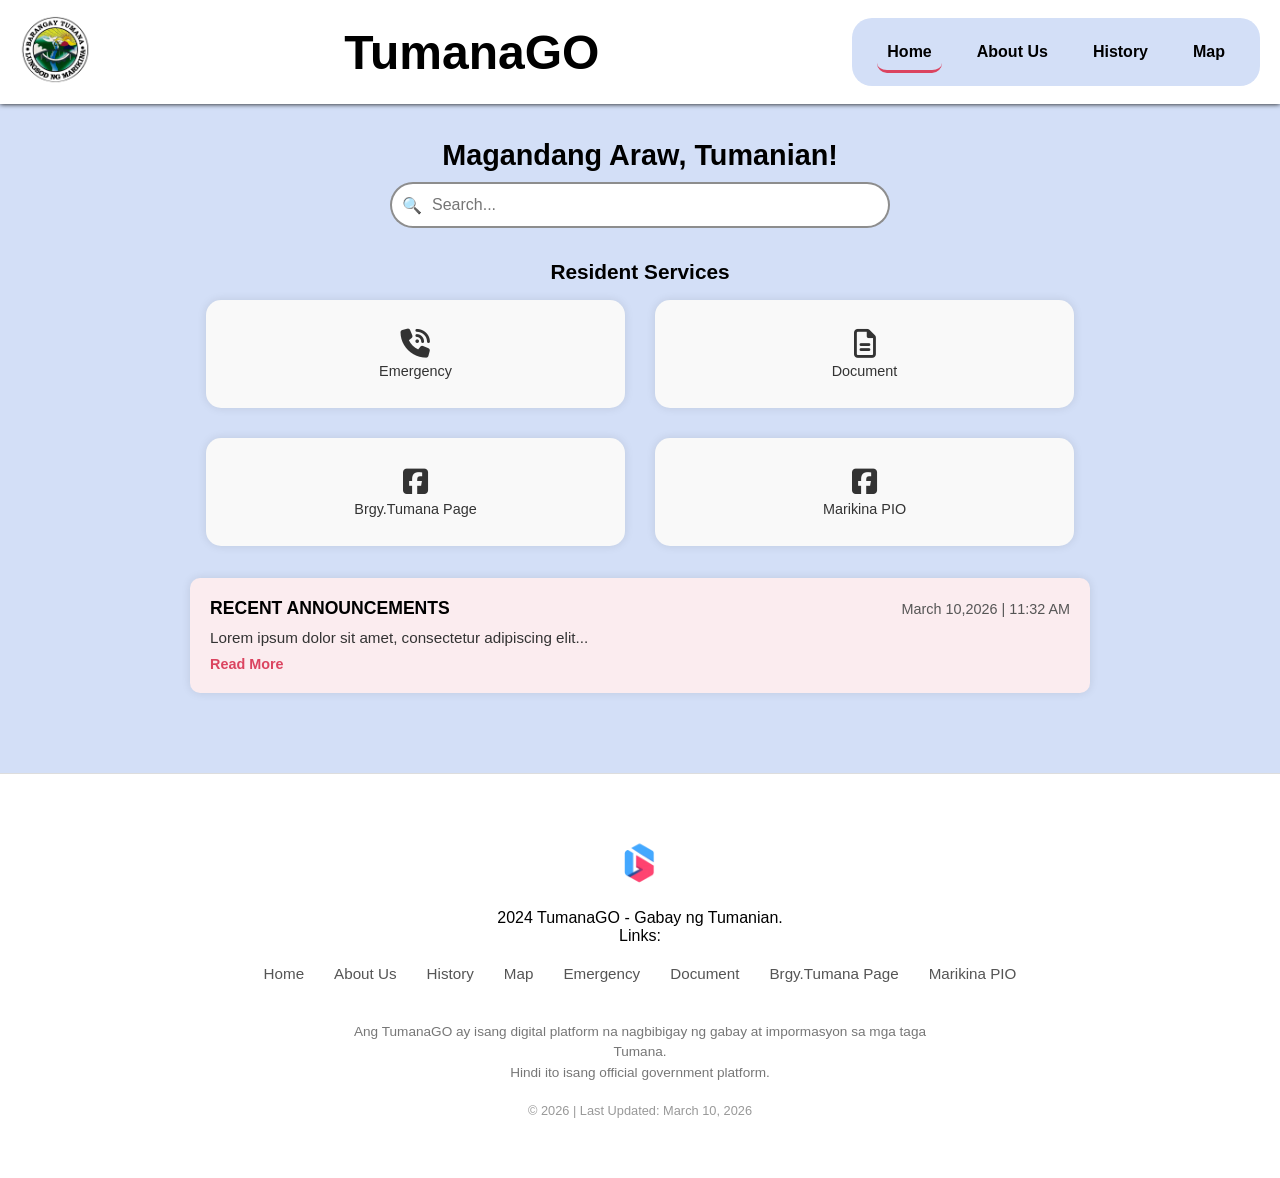
<file: homepage.html>
<!DOCTYPE html>
<html lang="en">
<head>
    <meta charset="UTF-8">
    <meta name="viewport" content="width=device-width, initial-scale=1.0">
    <title>Home | TumanaGO</title>
    <link rel="stylesheet" href="homepage.css">
    <link rel="icon" type="image/png" sizes="64x64" href="TumanaGO_logo2.png">
    <link rel="stylesheet" href="https://cdnjs.cloudflare.com/ajax/libs/font-awesome/6.5.1/css/all.min.css">

    <script async src="https://www.googletagmanager.com/gtag/js?id=G-9ZVQ9377DM"></script>
    <script>
        window.dataLayer = window.dataLayer || [];
        function gtag(){dataLayer.push(arguments);}
        gtag('js', new Date());

        gtag('config', 'G-9ZVQ9377DM');
    </script>
</head>
<body>

    <!-- HEADER AND NAVIGATION -->
    <nav class="navbar">
        <div class="logo">
            <img src="brgytumanalogo-fotor-bg-remover-20260212201259.png" alt="Brgy.Tumana Logo" id="tumanaLogo">
        </div>
        <div class="nameOfWebsite">
            <h3>TumanaGO</h3>
        </div>
        <div class="hamburger" id="hamburger">
            <span></span>
            <span></span>
            <span></span>
        </div>
        <ul class="nav-menu" id="navMenu">
            <li><a href="homepage.html" class="home">Home</a></li>
            <li><a href="aboutus.html">About Us</a></li>
            <li><a href="history.html">History</a></li>
            <li><a href="map.html">Map</a></li>
        </ul>
    </nav>

    <!-- SEARCH BAR -->
    <main class="searchbar">
        <h4>Magandang Araw, Tumanian!</h4>
        <div class="search-box">
            <span class="search-icon">🔍</span>
            <input type="text" placeholder="Search..." id="searchInput">
            <span class="clear-icon" id="clearBtn">✖</span>
        </div>
    </main>

    <!-- QUICK ACTIONS -->
    <article class="quick_actions">
        <h5>Resident Services</h5>
        <div class="quick">
            <div class="btn-container">
                <a href="emergency.html">
                    <button class="emergency_btn">
                        <i class="fa-solid fa-phone-volume"></i><span>Emergency</span>
                    </button>
                </a>
            </div>

            <div class="btn-container">
                <a href="document.html">
                    <button class="documents_btn">
                        <i class="fa-regular fa-file-lines"></i><span>Document</span>
                    </button>
                </a>
            </div>

            <div class="btn-container">
                <a href="https://www.facebook.com/profile.php?id=61555499006158">
                    <button class="brgytumana_btn">
                        <i class="fa-brands fa-square-facebook"></i><span>Brgy.Tumana Page</span>
                    </button>
                </a>
            </div>

            <div class="btn-container">
                <a href="https://www.facebook.com/MarikinaPIO">
                    <button class="fbPage_btn">
                        <i class="fa-brands fa-square-facebook"></i><span>Marikina PIO</span>
                    </button>
                </a>
            </div>
        </div>
    </article>

    <!-- ANNOUNCEMENT -->
    <section class="announcement">
    <div class="timeDate">
        <h5>RECENT ANNOUNCEMENTS</h5>
        <p id="dateTime">March 10,2026 | 11:32 AM</p>
    </div>

    <div class="text">
        <p class="summary" id="announcementSummary">
            Lorem ipsum dolor sit amet, consectetur adipiscing elit...
        </p>
        <p class="details" id="announcementDetails">
            Lorem ipsum dolor sit amet, consectetur adipiscing elit. 
            Sed do eiusmod tempor incididunt ut labore et dolore magna aliqua. 
            Ut enim ad minim veniam, quis nostrud exercitation ullamco laboris 
            nisi ut aliquip ex ea commodo consequat. Duis aute irure dolor in 
            reprehenderit in voluptate velit esse cillum dolore eu fugiat nulla pariatur. 
            Excepteur sint occaecat cupidatat non proident, sunt in culpa qui officia 
            deserunt mollit anim id est laborum.
        </p>
        <button class="toggleBtn" id="toggleAnnouncement">Read More</button>
    </div>
</section>
    
    <!-- FOOTER-->
    <footer class="footer">
        <img src="TumanaGO_logo.png" alt="TumanaGO Logo" class="Logo_footer">
        <p>2024 TumanaGO - Gabay ng Tumanian.</p>
        <p class="linkp">Links:</p>
        <div class="links">
            <a href="homepage.html">Home</a>
            <a href="aboutus.html">About Us</a>
            <a href="history.html">History</a>
            <a href="map.html">Map</a>
            <a href="emergency.html">Emergency</a>
            <a href="document.html">Document</a>
            <a href="https://www.facebook.com/profile.php?id=61555499006158">Brgy.Tumana Page</a>
            <a href="https://www.facebook.com/MarikinaPIO">Marikina PIO</a>
        </div>
        <div class="disclaimer">
            <p>Ang TumanaGO ay isang digital platform na nagbibigay ng gabay at impormasyon sa mga taga Tumana. 
            <br>Hindi ito isang official government platform.</p>
        </div>
        <div class="update">
            <p>&copy; 2026 | Last Updated: March 10, 2026</p>
        </div>
    </footer>

    <script src="homepage.js"></script>
</body>
</html>
</file>
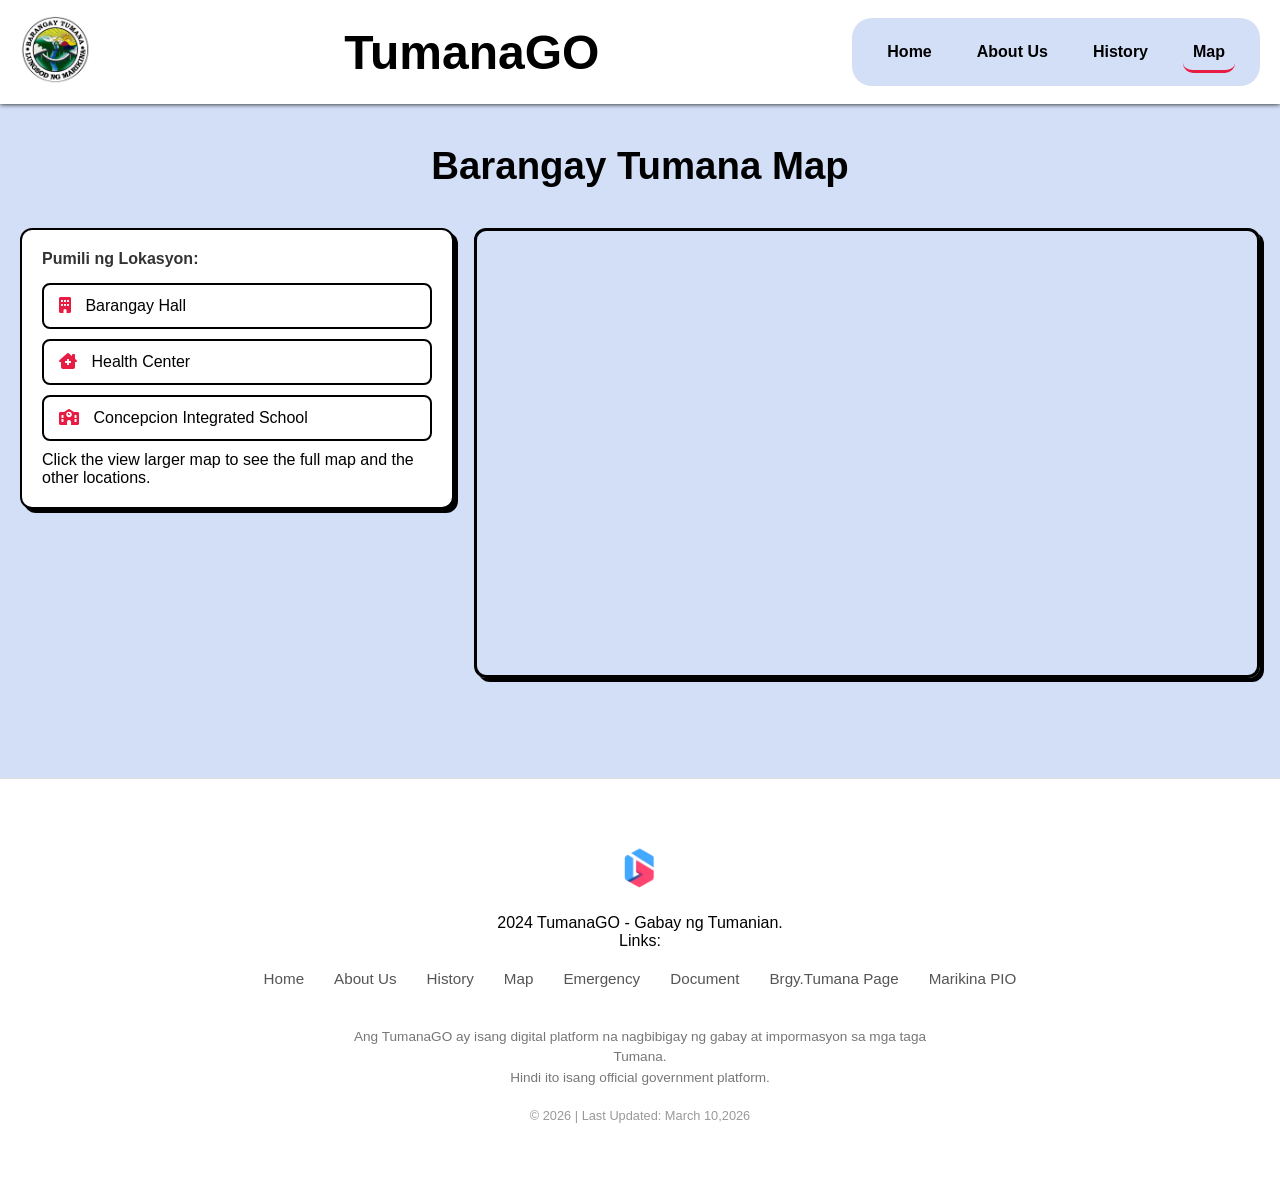
<file: map.html>
<!DOCTYPE html> 
<html lang="en">
<head>
    <meta charset="UTF-8">
    <meta name="viewport" content="width=device-width, initial-scale=1.0">
    <title>Brgy. Tumana Map | TumanaGO</title>
    <link rel="stylesheet" href="map.css">
    <link rel="icon" type="image/png" sizes="64x64" href="TumanaGO_logo2.png">
    <link rel="stylesheet" href="https://cdnjs.cloudflare.com/ajax/libs/font-awesome/6.5.1/css/all.min.css">

    <script async src="https://www.googletagmanager.com/gtag/js?id=G-9ZVQ9377DM"></script>
    <script>
        window.dataLayer = window.dataLayer || [];
        function gtag(){dataLayer.push(arguments);}
        gtag('js', new Date());

        gtag('config', 'G-9ZVQ9377DM');
    </script>
</head>
<body>

    <!-- HEADER AND NAVIGATION -->
    <nav class="navbar">
        <div class="logo">
            <img src="brgytumanalogo-fotor-bg-remover-20260212201259.png" alt="Brgy.Tumana Logo" id="tumanaLogo">
        </div>
        <div class="nameOfWebsite">
            <h3>TumanaGO</h3>
        </div>
        <div class="hamburger" id="hamburger">
            <span></span>
            <span></span>
            <span></span>
        </div>
        <ul class="nav-menu" id="navMenu">
            <li><a href="homepage.html">Home</a></li>
            <li><a href="aboutus.html">About Us</a></li>
            <li><a href="history.html">History</a></li>
            <li><a href="map.html" class="map">Map</a></li>
        </ul>
    </nav>

    <!-- maps -->
    <main class="container" id="map-section">
        <div class="card">
            <h3>Barangay Tumana Map</h3>
            
            <div class="map-layout">
                <div class="side-panel">
                    <p class="panel-title">Pumili ng Lokasyon:</p>
                    <button class="map-btn" onclick="updateMap('https://www.google.com/maps/embed?pb=!1m18!1m12!1m3!1d3859.9161864976227!2d121.09786687540343!3d14.660697675601911!2m3!1f0!2f0!3f0!3m2!1i1024!2i768!4f13.1!3m3!1m2!1s0x3397b9b8f725aaf5%3A0x4290307cd9fd645a!2sBarangay%20Tumana%20Hall!5e')">
                        <i class="fas fa-building"></i> Barangay Hall
                    </button>
                    <button class="map-btn" onclick="updateMap('https://www.google.com/maps/embed?pb=!1m18!1m12!1m3!1d3860.044069499875!2d121.1000406754033!3d14.653439875780174!2m3!1f0!2f0!3f0!3m2!1i1024!2i768!4f13.1!3m3!1m2!1s0x3397b9bf8999341d%3A0x4de0a1d5f71497e6!2sTumana%20Health%20Center!5e0!3m2!1sen!2sph!4v1771222656895')">
                        <i class="fas fa-clinic-medical"></i> Health Center
                    </button>
                    <button class="map-btn" onclick="updateMap('https://www.google.com/maps/embed?pb=!1m18!1m12!1m3!1d3860.104470725598!2d121.09955667540324!3d14.65001067586444!2m3!1f0!2f0!3f0!3m2!1i1024!2i768!4f13.1!3m3!1m2!1s0x3397b9c0a5fce62b%3A0x74e8cc33c912f8e1!2sConcepcion%20Integrated%20School!5e0!3m2!1sen!2sph!4v1771222755961')">
                        <i class="fas fa-school"></i> Concepcion Integrated School
                    </button>
                    <p>Click the view larger map to see the full map and the other locations.</p>
                </div>
                <div class="map-view">
                    <iframe id="map-frame" src="https://www.google.com/maps/embed?pb=!1m18!1m12!1m3!1d3859.9161864976227!2d121.09786687540343!3d14.660697675601911!2m3!1f0!2f0!3f0!3m2!1i1024!2i768!4f13.1!3m3!1m2!1s0x3397b9b8f725aaf5%3A0x4290307cd9fd645a!2sBarangay%20Tumana%20Hall!5e" title="Brgy.Tumana Map"></iframe>
                </div>
            </div>
        </div>
    </main>
    <!-- Footer -->
    <footer class="footer">
        <img src="TumanaGO_logo.png" alt="TumanaGO Logo" class="Logo_footer">
        <p>2024 TumanaGO - Gabay ng Tumanian.</p>
        <p class="linkp">Links:</p>
        <div class="links">
            <a href="homepage.html">Home</a>
            <a href="aboutus.html">About Us</a>
            <a href="history.html">History</a>
            <a href="map.html">Map</a>
            <a href="emergency.html">Emergency</a>
            <a href="document.html">Document</a>
            <a href="https://www.facebook.com/profile.php?id=61555499006158">Brgy.Tumana Page</a>
            <a href="https://www.facebook.com/MarikinaPIO">Marikina PIO</a>
        </div>
        <div class="disclaimer">
            <p>Ang TumanaGO ay isang digital platform na nagbibigay ng gabay at impormasyon sa mga taga Tumana. 
            <br>Hindi ito isang official government platform.</p>
        </div>
        <div class="update">
            <p>&copy; 2026 | Last Updated: March 10,2026</p>
        </div>
    </footer>
    <script src="map.js"></script>
</body>
</html>
</file>
<file: aboutus.css>
* {
  margin: 0;
  padding: 0;
  box-sizing: border-box;
  font-family: Arial;
}
body{
  background-color: rgb(211, 223, 247);
}

/*navigation*/
.navbar {
  display: flex;
  justify-content: space-between;
  align-items: center;
  flex-wrap: wrap;
  background: white;
  padding: 15px 20px;
  position: relative;
  box-shadow: 0 0 5px black;
}
#tumanaLogo {
  max-height: 70px; 
  width: auto;     
  margin: 0;    
}

@media (max-width: 768px) {
  #tumanaLogo {
    max-height: 50px; 
  }
}
h3{
    font-size: clamp(2rem, 4vw, 3rem);
}
.about_us {
  border-bottom: 3px solid rgb(219, 68, 96);
}
.nav-menu {
  display: flex;
  list-style: none;
  gap: 25px;
  background-color: rgb(211, 223, 247);
  padding: 25px;
  border-radius: 20px;
}
.nav-menu li a {
  color: black;
  font-weight: bold;
  text-decoration: none;
  font-size: 16px;
  padding: 10px;
  border-radius: 10px;
  transition: box-shadow 0.3s ease;
}
.nav-menu li a:hover{
  box-shadow: 0 0 10px black;
  background-color: rgb(242, 205, 212);
}
.hamburger {
  display: none;
  flex-direction: column;
  cursor: pointer;
}
.hamburger span {
  background: black;
  height: 3px;
  width: 25px;
  margin: 4px 0;
  transition: 0.3s;
}
@media (max-width: 768px) {

  .hamburger {
    display: flex;
  }

  @media (max-width: 768px) {
  .nav-menu {
  position: absolute;
  top: 100%; 
  right: 10px;
  background: rgb(251, 236, 239);
  flex-direction: column;
  width: 200px;
  display: none;
  padding: 20px 10px;
  border-radius: 15px;
  box-shadow: 0 4px 15px rgba(0,0,0,0.2); 
  z-index: 1000;
  }

  .nav-menu.active {
    display: flex;
  }
}

  .nav-menu li {
    margin: 10px 0;
  }
}

@keyframes slideDown {
  from {
    opacity: 0;
    transform: translateY(-10px);
  }
  to {
    opacity: 1;
    transform: translateY(0);
  }
}

/* ABOUT US */
.about-us{
  display: flex;
  flex-direction: column;
  background-color: rgb(242, 205, 212);
  padding: 30px;
  display: flex;
  justify-content: center;
  align-items: center;
  width: 90%;
  max-width: auto;
  margin: 30px auto;
  border-radius: 20px;
  box-shadow: 0 0 20px rgba(0,0,0,0.5);
  margin: 70px auto;
  text-align: justify;
  line-height: 1.6;
}
.text{
  padding: 15px;
  display: flex;
  flex-direction: column;
  gap: 20px;
  font-size: clamp(1rem, 2vw, 1.2rem);
}

/* FOOTER */
.footer {
  margin-top: 5rem; 
  padding: 40px 20px;
  text-align: center;
  background-color: white;
  border-top: 1px solid #ddd;
  display: flex;
  flex-direction: column;
  align-items: center;
}
.Logo_footer {
  height: 60px; 
  margin-bottom: 15px;
}
.links {
  display: flex; 
  flex-wrap: wrap; 
  justify-content: center;
  gap: 15px 30px; 
  max-width: 800px; 
  margin: 20px auto;
}
.links a {
  color: #555;
  text-decoration: none;
  font-size: 0.95rem;
  transition: color 0.3s ease;
  white-space: nowrap; 
}

.links a:hover {
  color: rgb(232, 28, 66);
}
.disclaimer {
  margin-top: 20px;
  font-size: 0.85rem;
  color: #777;
  max-width: 600px;
  line-height: 1.5;
}

.update {
  margin-top: 20px;
  font-size: 0.8rem;
  color: #999;
}
@media (min-width: 1024px) {
  .footer {
    padding: 60px 20px;
  }
}
@media (max-width: 600px) {
  .footer {
    margin-top: 3rem;
    padding: 20px 10px;
  }
  
  .links {
    display: grid; 
    grid-template-columns: repeat(2, 1fr); 
    gap: 10px;
  }

  .Logo_footer {
    height: 45px;
  }
  
  .disclaimer {
    font-size: 0.8rem;
  }
}

/* remove highlight */
.navbar, .small_links, .footer{
    -webkit-tap-highlight-color: transparent;
    outline: none;
}
</file>
<file: document.css>
* {
  margin: 0;
  padding: 0;
  box-sizing: border-box;
  font-family: Arial;
}
body{
  background-color: rgb(211, 223, 247);
}

/*navigation*/
.navbar {
  display: flex;
  justify-content: space-between;
  align-items: center;
  flex-wrap: wrap;
  background: white;
  padding: 15px 20px;
  position: relative;
  box-shadow: 0 0 5px black;
}
#tumanaLogo {
  max-height: 70px; 
  width: auto;     
  margin: 0;    
}

@media (max-width: 768px) {
  #tumanaLogo {
    max-height: 50px; 
  }
}
h3{
  font-size: clamp(2rem, 4vw, 3rem);
}
.nav-menu {
  display: flex;
  list-style: none;
  gap: 25px;
  background-color: rgb(211, 223, 247);
  padding: 25px;
  border-radius: 20px;
}
.nav-menu li a {
  color: black;
  font-weight: bold;
  text-decoration: none;
  font-size: 16px;
  padding: 10px;
  border-radius: 10px;
  transition: box-shadow 0.3s ease;
}
.nav-menu li a:hover{
  box-shadow: 0 0 10px black;
  background-color: rgb(242, 205, 212);
}
.hamburger {
  display: none;
  flex-direction: column;
  cursor: pointer;
}
.hamburger span {
  background: black;
  height: 3px;
  width: 25px;
  margin: 4px 0;
  transition: 0.3s;
}
@media (max-width: 768px) {

  .hamburger {
    display: flex;
  }

  @media (max-width: 768px) {
  .nav-menu {
    position: absolute;
    top: 100%; 
    right: 10px;
    background: rgb(251, 236, 239);
    flex-direction: column;
    width: 200px;
    display: none;
    padding: 20px 10px;
    border-radius: 15px;
    box-shadow: 0 4px 15px rgba(0,0,0,0.2); 
    z-index: 1000;
  }

  .nav-menu.active {
    display: flex;
  }
}

  .nav-menu li {
    margin: 10px 0;
  }
}

@keyframes slideDown {
  from {
    opacity: 0;
    transform: translateY(-10px);
  }
  to {
    opacity: 1;
    transform: translateY(0);
  }
}

/* Small Links */
.small_links{
  background-color: rgb(200, 217, 249);
  max-width: fit-content;
  padding: 10px;
  border-radius: 0 0 10px 10px;
  display: flex;
  gap: 20px;
  text-align: center;
  box-shadow: 0 2px 5px rgba(0,0,0,0.8);
}

a{
  text-decoration: none;
  color: black;
  font-size: clamp(0.7rem, 1vw, 0.9rem);
}

a:hover{
  border-bottom: 1.5px solid #f4567d;
}

.documents{
  font-weight: bold;
  color: rgb(255, 0, 47);
}

@media (max-width: 768px) {
  .small_links {
    flex-direction: row;
    gap: 10px;
    padding: 10px;
    margin: 0 auto;
  }
}

/* DOCUMENT */
.main-content {
  display: flex;
  flex-direction: column;
  align-items: center;
  padding: 40px 20px;
  min-height: 80vh;
  font-family: 'Segoe UI', Tahoma, Geneva, Verdana, sans-serif;
}

.document-title h3 {
  font-size: clamp(2rem, 5vw, 3rem); 
  letter-spacing: 2px;
  margin-bottom: 40px;
  color: #333;
}

.container {
  display: grid;
  width: 100%;
  max-width: 1200px;  grid-template-columns: repeat(auto-fit, minmax(300px, 1fr)); 
  gap: 30px;
  align-items: start;
}

.document {
  background-color: #2C3E50;
  color: white;
  padding: 20px;
  border-radius: 12px;
  box-shadow: 0 4px 15px rgba(0, 0, 0, 0.1);
  transition: all 0.3s ease;

  min-height: 180px;
  display: flex;
  flex-direction: column;
  position: relative;
  overflow: hidden;
}

.document:hover {
  transform: translateY(-5px);
  box-shadow: 0 8px 25px rgb(0, 0, 0, 0.5);
}

.document_header {
  display: flex;
  justify-content: space-between;
  align-items: center;
  cursor: pointer;
}

.document_header h4 {
  margin: 0;
  font-size: 0.95rem;
  font-weight: 600;
  line-height: 1.2;
  max-width: 80%;
}

.requirements {
  display: none;
  margin-top: 15px;
  padding: 15px;
  background-color: #FFFFFF;
  color: #333;
  border-radius: 8px;
  font-size: 0.9rem;
}

.requirements ul {
  margin: 0;
  padding-left: 20px;
}

.requirements li {
  margin-bottom: 5px;
}

.requirements.active {
  display: block;
  animation: slideDown 0.4s cubic-bezier(0.25, 0.46, 0.45, 0.94);
}

.btn {
  font-size: 14px;
  transition: transform 0.3s ease;
  background: rgba(0,0,0,0.1);
  padding: 5px 8px;
  border-radius: 50%;
}

.btn.rotate {
  transform: rotate(180deg);
}

@keyframes slideDown {
  from { opacity: 0; transform: translateY(-10px); }
  to { opacity: 1; transform: translateY(0); }
}

@media (max-width: 480px) {
  .container {
    grid-template-columns: 1fr;
  }
  .document-title h3 {
    margin-bottom: 20px;
  }
}

/* DISCLAIMER */
.disclaimer_container{
  background-color: #2C3E50;
  color: white;
  margin: 20px 20px;
  padding: 30px;
  border-radius: 10px;
}
.disclaimer_header{
  font-size: clamp(1.4rem, 2vw, 1rem);
  text-align: center;
}
.disclaimer_text{
  text-align: justify;
  line-height: 1.6;
}

/* FOOTER */
.footer {
  margin-top: 5rem; 
  padding: 40px 20px;
  text-align: center;
  background-color: white;
  border-top: 1px solid #ddd;
  display: flex;
  flex-direction: column;
  align-items: center;
}
.Logo_footer {
  height: 60px; 
  margin-bottom: 15px;
}
.links {
  display: flex; 
  flex-wrap: wrap; 
  justify-content: center;
  gap: 15px 30px; 
  max-width: 800px; 
  margin: 20px auto;
}
.links a {
  color: #555;
  text-decoration: none;
  font-size: 0.95rem;
  transition: color 0.3s ease;
  white-space: nowrap; 
}

.links a:hover {
  color: rgb(232, 28, 66);
}
.disclaimer {
  margin-top: 20px;
  font-size: 0.85rem;
  color: #777;
  max-width: 600px;
  line-height: 1.5;
}

.update {
  margin-top: 20px;
  font-size: 0.8rem;
  color: #999;
}
@media (min-width: 1024px) {
  .footer {
    padding: 60px 20px;
  }
}
@media (max-width: 600px) {
  .footer {
    margin-top: 3rem;
    padding: 20px 10px;
  }
  
  .links {
    display: grid; 
    grid-template-columns: repeat(2, 1fr); 
    gap: 10px;
  }

  .Logo_footer {
    height: 45px;
  }
  
  .disclaimer {
    font-size: 0.8rem;
  }
}

.document_header, .btn, .navbar, .small_links, .footer{
    -webkit-tap-highlight-color: transparent;
    outline: none;
}
</file>
<file: emergency.css>
* {
  margin: 0;
  padding: 0;
  box-sizing: border-box;
  font-family: Arial;
}

body{
  background-color: #ff9cb5;
}

/*navigation*/
.navbar {
  display: flex;
  justify-content: space-between;
  align-items: center;
  flex-wrap: wrap;
  background: white;
  padding: 15px 20px;
  position: relative;
  box-shadow: 0 0 5px black;
}

#tumanaLogo {
  max-height: 70px; 
  width: auto;     
  margin: 0;    
}

@media (max-width: 768px) {
  #tumanaLogo {
    max-height: 50px; 
  }
}

h3{
  font-size: clamp(2rem, 4vw, 3rem);
}

.nav-menu {
  display: flex;
  list-style: none;
  gap: 25px;
  background-color: rgb(211, 223, 247);
  padding: 25px;
  border-radius: 20px;
}

.nav-menu li a {
  color: black;
  font-weight: bold;
  text-decoration: none;
  font-size: 16px;
  padding: 10px;
  border-radius: 10px;
  transition: box-shadow 0.3s ease;
}

.nav-menu li a:hover{
  box-shadow: 0 0 10px black;
  background-color: rgb(242, 205, 212);
}

.hamburger {
  display: none;
  flex-direction: column;
  cursor: pointer;
}

.hamburger span {
  background: black;
  height: 3px;
  width: 25px;
  margin: 4px 0;
  transition: 0.3s;
}

@media (max-width: 768px) {

  .hamburger {
    display: flex;
  }

  @media (max-width: 768px) {
  .nav-menu {
    position: absolute;
    top: 100%; 
    right: 10px;
    background: rgb(251, 236, 239);
    flex-direction: column;
    width: 200px;
    display: none;
    padding: 20px 10px;
    border-radius: 15px;
    box-shadow: 0 4px 15px rgba(0,0,0,0.2); 
    z-index: 1000;
  }

  .nav-menu.active {
    display: flex;
  }
}

  .nav-menu li {
    margin: 10px 0;
  }
}

@keyframes slideDown {
  from {
    opacity: 0;
    transform: translateY(-10px);
  }
  to {
    opacity: 1;
    transform: translateY(0);
  }
}

/* Small Links */
.small_links{
  background-color: #ffbccd;
  max-width: fit-content;
  padding: 10px;
  border-radius: 0 0 10px 10px;
  display: flex;
  gap: 20px;
  text-align: center;
  box-shadow: 0 2px 5px rgba(0,0,0,0.8);
}

.small_links a{
  text-decoration: none;
  color: black;
  font-size: clamp(0.7rem, 1vw, 0.9rem);
}

.small_links a:hover{
  border-bottom: 1.5px solid rgb(24, 98, 246);
}

.emergency{
  font-weight: bold;
  color: rgb(255, 0, 47);
}

@media (max-width: 768px) {
  .small_links {
    flex-direction: row;
    gap: 10px;
    padding: 10px;
    margin: 0 auto;
  }
}

/*Contact*/
.container{
    display: flex;
    flex-direction: column;
    align-items: center;
    padding: 20px;
    margin: auto;
}

.header{
    font-size: clamp(1rem, 2vw, 1rem);
    margin-bottom: 20px;
    text-align: center;
    margin: 40px 0 80px 0;
    border: 2px solid black;
    padding: 20px 20px;
    border-radius: 15px;
    background-color: #ffbccd;
}

.contacts{
    display: grid;
    grid-template-columns: repeat(3, 1fr);
    gap: 25px 50px;
    width: 100%;
    max-width: 1200px;
    margin: auto;
    text-align: center;
}

.contact-card{
    background-color: #ffbccd;
    padding: 20px;
    border-radius: 15px;
    box-shadow: 0 5px 15px rgba(0,0,0,0.2);
    transition: transform 0.3s ease, box-shadow 0.3s ease;

    display: flex;
    flex-direction: column;
    gap: 10px;

    height: 100%;
}

.contact-card:hover{
    transform: translateY(-5px);
    box-shadow: 0 10px 20px rgba(0,0,0,0.3);
}

/*Call Button*/
.contact-card input{
  padding: 8px;
  width: 100%;
  max-width: 500px;
  border-radius: 10px;
  border: none;
  background-color:  #ffffff;
  box-shadow: 0 5px 15px rgba(0,0,0,0.2);
  cursor: pointer;
  transition: 0.3s;
  margin-bottom: 10px;
}

.contact-card input:hover{
    background-color: rgb(237, 237, 255);
}

@media (max-width: 768px){
    .contacts{
      grid-template-columns: 1fr; 
      max-width: 350px;
    }
}

h4{
    font-weight: bold;
    font-size: 20px;
    margin-bottom: 10px;
}

i{
    font-size: 24px;
    color: #333;
}

/*Copy Button*/
.btn-copy{
  padding: 8px;
  width: 100%;
  max-width: 500px;
  border-radius: 10px;
  border: none;
  background-color:  #ffffff;
  box-shadow: 0 5px 15px rgba(0,0,0,0.2);
  cursor: pointer;
  transition: 0.3s;

}
.btn-copy:hover{
  background-color: rgb(237, 237, 255);
}

/*Card Toggle*/
.card-header{
  display: flex;
  justify-content: flex-start;
  padding: 5px;
  background-color: #ff9cb5;
  border-radius: 10px;
  cursor: pointer;
  max-width: fit-content;
  box-shadow: 0 2px 5px rgba(0,0,0,0.1);
}
.card-header span{
  display: inline-block;
  font-size: 18px;
  font-weight: bold;
}
.card-details{
  display: none;
  padding: 10px;
  background-color: white;
  border-radius: 10px;
}
.card-details.active {
  display: block; 
  animation: slideDown 0.3s ease-out;
}
@keyframes slideDown {
  from { opacity: 0; transform: translateY(-10px); }
  to { opacity: 1; transform: translateY(0); }
}

/* Article */
.disclaimer-container{
  background-color: #ffbccd;
  max-width: auto;
  display: flex;
  flex-direction: column;
  justify-content: flex-start;
  gap: 15px;
  padding: 20px;
  margin-top: 10vh;
  margin: 20px 20px;
  border-radius: 20px;
  text-align: justify;
  line-height: 1.6;
  color: #333;
}
.paalala{
  font-size: clamp(2rem, 1vw, 1rem);
  text-align: center;
}

/* FOOTER */
.footer {
  margin-top: 5rem; 
  padding: 40px 20px;
  text-align: center;
  background-color: rgba(244, 243, 243, 0.69);
  border-top: 1px solid #ddd;
  display: flex;
  flex-direction: column;
  align-items: center;
}
.Logo_footer {
  height: 60px; 
  margin-bottom: 15px;
}
.links {
  display: flex; 
  flex-wrap: wrap; 
  justify-content: center;
  gap: 15px 30px; 
  max-width: 800px; 
  margin: 20px auto;
}
.links a {
  color: #555;
  text-decoration: none;
  font-size: 0.95rem;
  transition: color 0.3s ease;
  white-space: nowrap; 
}

.links a:hover {
  color: rgb(232, 28, 66);
}
.disclaimer {
  margin-top: 20px;
  font-size: 0.85rem;
  color: #777;
  max-width: 600px;
  line-height: 1.5;
}

.update {
  margin-top: 20px;
  font-size: 0.8rem;
  color: #999;
}
@media (min-width: 1024px) {
  .footer {
    padding: 60px 20px;
  }
}
@media (max-width: 600px) {
  .footer {
    margin-top: 3rem;
    padding: 20px 10px;
  }
  
  .links {
    display: grid; 
    grid-template-columns: repeat(2, 1fr); 
    gap: 10px;
  }

  .Logo_footer {
    height: 45px;
  }
  
  .disclaimer {
    font-size: 0.8rem;
  }
}

.navbar, .small_links, .footer, .container{
    -webkit-tap-highlight-color: transparent;
    outline: none;
}
</file>
<file: history.css>
* {
  margin: 0;
  padding: 0;
  box-sizing: border-box;
  font-family: Arial;
}
body{
  background-color: rgb(211, 223, 247);
}

/*navigation*/
.navbar {
  display: flex;
  justify-content: space-between;
  align-items: center;
  flex-wrap: wrap;
  background: white;
  padding: 15px 20px;
  position: relative;
  box-shadow: 0 0 5px black;
}

#tumanaLogo {
  max-height: 70px; 
  width: auto;     
  margin: 0;    
}

@media (max-width: 768px) {
  #tumanaLogo {
    max-height: 50px; 
  }
}

h3{
  font-size: clamp(2rem, 4vw, 3rem);
}

.history{
  border-bottom: 3px solid rgb(232, 28, 66);
}

.nav-menu {
  display: flex;
  list-style: none;
  gap: 25px;
  background-color: rgb(211, 223, 247);
  padding: 25px;
  border-radius: 20px;
}

.nav-menu li a {
  color: black;
  font-weight: bold;
  text-decoration: none;
  font-size: 16px;
  padding: 10px;
  border-radius: 10px;
  transition: box-shadow 0.3s ease;
}

.nav-menu li a:hover{
  box-shadow: 0 0 10px black;
  background-color: rgb(242, 205, 212);
}

.hamburger {
  display: none;
  flex-direction: column;
  cursor: pointer;
}

.hamburger span {
  background: black;
  height: 3px;
  width: 25px;
  margin: 4px 0;
  transition: 0.3s;
}

@media (max-width: 768px) {

  .hamburger {
    display: flex;
  }

  @media (max-width: 768px) {
  .nav-menu {
    position: absolute;
    top: 100%; 
    right: 10px;
    background: rgb(251, 236, 239);
    flex-direction: column;
    width: 200px;
    display: none;
    padding: 20px 10px;
    border-radius: 15px;
    box-shadow: 0 4px 15px rgba(0,0,0,0.2); 
    z-index: 1000;
  }

  .nav-menu.active {
    display: flex;
  }
}

  .nav-menu li {
    margin: 10px 0;
  }
}

@keyframes slideDown {
  from {
    opacity: 0;
    transform: translateY(-10px);
  }
  to {
    opacity: 1;
    transform: translateY(0);
  }
}

/*history section*/
.history_content {
  display: flex;
  flex-direction: column;
  align-items: center;
  gap: 40px; 
  padding: 50px 10%;
}

.history_header {
  text-align: center;
  margin-bottom: 10px;
}

.history_header h1 {
  font-size: clamp(1.5rem, 4vw, 2.5rem); 
  color: #333;
}

/* --- Section 1: Location & Images --- */
.location {
  display: grid;
  grid-template-columns: 1fr 1.2fr; 
  gap: 30px;
  align-items: center; 
}

.location_text {
  font-size: clamp(1rem, 2vw, 1.1rem);
  color: #333;
  line-height: 1.8;
  text-align: justify;
}

.location_img {
  display: flex;
  justify-content: space-between;
  gap: 15px;
  width: 100%;
}

.location_img img {
  width: 48%;
  height: auto;
  border-radius: 12px;
  box-shadow: 0 6px 12px rgba(0,0,0,0.15);
  object-fit: cover;
  transition: transform 0.3s ease;
}

.location_img img:hover {
  transform: scale(1.03); 
}

/* --- Section 2: Text Articles --- */
.history_article {
  max-width: 900px; 
  width: 100%;
}

.history_article p {
  font-size: clamp(1rem, 2vw, 1.1rem);
  margin-bottom: 25px;
  line-height: 1.8;
  text-align: justify;
  color: #333;
}

.history_article ul {
  margin-left: 20px;
  margin-bottom: 25px;
  list-style-type: disc;
}

.history_article li {
  margin-bottom: 12px;
  font-size: 1rem;
  line-height: 1.6;
}

/* --- Sources Section --- */
.source {
  width: 100%;
  max-width: 900px;
  padding: 20px;
  background: rgba(255, 255, 255, 0.5);
  border-radius: 10px;
}

.source h3 {
  font-size: 1.2rem;
  margin-bottom: 15px;
  color: #e81c42; 
}

.source a {
  color: #0056b3;
  text-decoration: none;
  font-size: 0.9rem;
  word-wrap: break-word;
}

.source a:hover {
  text-decoration: underline;
}

/* --- Responsive Layout (Mobile) --- */
@media (max-width: 768px) {
  .history_content {
    padding: 30px 20px;
    gap: 20px;
  }

  .location {
    grid-template-columns: 1fr; 
    padding: 20px;
    gap: 20px;
  }

  .location_img {
    flex-direction: column; 
    align-items: center;
  }

  .location_img img {
    width: 100%;
    max-width: 400px;
  }

  .location_text {
    text-align: left; 
  }
}

/* FOOTER */
.footer {
  margin-top: 5rem; 
  padding: 40px 20px;
  text-align: center;
  background-color: white;
  border-top: 1px solid #ddd;
  display: flex;
  flex-direction: column;
  align-items: center;
}

.Logo_footer {
  height: 60px; 
  margin-bottom: 15px;
}

.links {
  display: flex; 
  flex-wrap: wrap; 
  justify-content: center;
  gap: 15px 30px; 
  max-width: 800px; 
  margin: 20px auto;
}

.links a {
  color: #555;
  text-decoration: none;
  font-size: 0.95rem;
  transition: color 0.3s ease;
  white-space: nowrap; 
}

.links a:hover {
  color: rgb(232, 28, 66);
}

.disclaimer {
  margin-top: 20px;
  font-size: 0.85rem;
  color: #777;
  max-width: 600px;
  line-height: 1.5;
}

.update {
  margin-top: 20px;
  font-size: 0.8rem;
  color: #999;
}

@media (min-width: 1024px) {
  .footer {
    padding: 60px 20px;
  }
}

@media (max-width: 600px) {
  .footer {
    margin-top: 3rem;
    padding: 20px 10px;
  }
  
  .links {
    display: grid; 
    grid-template-columns: repeat(2, 1fr); 
    gap: 10px;
  }

  .Logo_footer {
    height: 45px;
  }
  
  .disclaimer {
    font-size: 0.8rem;
  }
}

.navbar, .small_links, .footer, .source{
    -webkit-tap-highlight-color: transparent;
    outline: none;
}
</file>
<file: homepage.css>
* {
  margin: 0;
  padding: 0;
  box-sizing: border-box;
  font-family: Arial;
}
body{
  background-color: rgb(211, 223, 247);
}

/*navigation*/
.navbar {
  display: flex;
  justify-content: space-between;
  align-items: center;
  flex-wrap: wrap;
  background: white;
  padding: 15px 20px;
  position: relative;
  box-shadow: 0 0 5px black;
}
#tumanaLogo {
  max-height: 70px; 
  width: auto;     
  margin: 0;    
}

@media (max-width: 768px) {
  #tumanaLogo {
    max-height: 50px; 
  }
}
h3{
  font-size: clamp(2rem, 4vw, 3rem);
}
.home{
  border-bottom: 3px solid rgb(219, 68, 96);
}
.nav-menu {
  display: flex;
  list-style: none;
  gap: 25px;
  background-color: rgb(211, 223, 247);
  padding: 25px;
  border-radius: 20px;
}
.nav-menu li a {
  color: black;
  font-weight: bold;
  text-decoration: none;
  font-size: 16px;
  padding: 10px;
  border-radius: 10px;
  transition: box-shadow 0.3s ease;
}
.nav-menu li a:hover{
  box-shadow: 0 0 10px black;
  background-color: rgb(242, 205, 212);
}
.hamburger {
  display: none;
  flex-direction: column;
  cursor: pointer;
}
.hamburger span {
  background: black;
  height: 3px;
  width: 25px;
  margin: 4px 0;
  transition: 0.3s;
}
@media (max-width: 768px) {

  .hamburger {
    display: flex;
  }

  @media (max-width: 768px) {
  .nav-menu {
    position: absolute;
    top: 100%; 
    right: 10px;
    background: rgb(251, 236, 239);
    flex-direction: column;
    width: 200px;
    display: none;
    padding: 20px 10px;
    border-radius: 15px;
    box-shadow: 0 4px 15px rgba(0,0,0,0.2); 
    z-index: 1000;
  }

  .nav-menu.active {
    display: flex;
  }
}

  .nav-menu li {
    margin: 10px 0;
  }
}

@keyframes slideDown {
  from {
    opacity: 0;
    transform: translateY(-10px);
  }
  to {
    opacity: 1;
    transform: translateY(0);
  }
}

/*search bar*/
.search-box {
  position: relative;
  width: 80%;
  max-width: 500px;
}

.search-box input {
  width: 100%;
  padding: 12px 40px;
  border: 2px solid rgba(0, 0, 0, 0.446);
  border-radius: 25px;
  outline: none;
  font-size: 16px;
}
.search-box input:focus{
  border-color: #0271e1;
  outline: none;
  box-shadow: 0 0 8px #0271e194;
}
.search-icon {
  position: absolute;
  left: 12px;
  top: 50%;
  transform: translateY(-50%);
  cursor: pointer;
}

.clear-icon {
  position: absolute;
  right: 12px;
  top: 50%;
  transform: translateY(-50%);
  cursor: pointer;
  display: none;
}
@media (max-width: 768px) {
  .search-box {
    max-width: 100%;
  }

  .search-box input {
    padding: 10px 35px;
    font-size: 14px;
  }
}
.searchbar{
  margin-top: 35px;

}
.searchbar {
  display: flex;
  flex-direction: column;
  align-items: center;  
  justify-content: center;
  row-gap: 10px;
}
.searchbar h4{
  font-size: clamp(1.2rem, 3vw, 1.8rem);
}

/* Resident Services */
.quick_actions {
  margin: 2rem auto;
  padding: 0 1rem; 
  max-width: 900px;
}
.quick_actions h5 {
  font-size: clamp(1rem, 2vw, 1.3rem); 
  margin-bottom: 1rem;
  text-align: center;
  font-weight: bold;
}
.quick {
  display: grid;
  grid-template-columns: repeat(2, 1fr);
  gap: 30px;
}
@media (max-width: 600px){
  .quick {
    gap: 10px
  }
}
.btn-container {
  width: 100%;
}
a{
  text-decoration: none;
} 
.btn-container button {
  width: 100%;
  display: flex;
  flex-direction: column;
  justify-content: center;
  align-items: center;

  height: 12vh; 
  min-height: 80px;
  
  border-radius: 15px; 
  border: none;
  box-shadow: 0 0 10px rgba(0, 0, 0, 0.1);
  cursor: pointer;
  background-color: #f9f9f9;
  text-decoration: none;
  color: #333;
  transition: transform 0.2s;
  padding: 10px;
  transition: transform 0.2s, box-shadow 0.3s;
}
.btn-container button:hover{
  transform: scale(1.05);
  box-shadow: 0 4px 15px rgba(0,0,0,0.2);
  color: rgb(219, 68, 96);
}
.btn-container i {
  font-size: clamp(1.2rem, 2.5vw, 1.8rem); 
  margin-bottom: 5px;
}
.btn-container span {
  font-size: clamp(0.7rem, 1.5vw, 0.9rem); 
  font-weight: 500;
  text-align: center;
}

/* Announcement */
.announcement{
  margin: 2rem auto;
  padding: 20px;
  width: 100%;
  max-width: 900px;
  background-color: rgb(251, 236, 239);
  border-radius: 10px;
  box-shadow: 0 0 10px rgba(0, 0, 0, 0.1);
}

.announcement .timeDate{
  display: flex;
  justify-content: space-between;
  align-items: center;
  margin-bottom: 10px;
  gap: 10px;
  flex-wrap: wrap;
}

.announcement .timeDate h5{
  font-size: 1.1rem;
  font-weight: bold;
}

.announcement .timeDate p{
  font-size: 0.9rem;
  color: #555;
}

.announcement .text p{
  font-size: 0.95rem;
  color: #333;
}

@media (max-width: 600px){
  .announcement{
    width: 92%;
    margin: 1rem;
    padding: 15px;
  }

  .announcement .timeDate{
    flex-direction: column;
    align-items: flex-start;
  }

  .announcement .timeDate h5{
    font-size: 1rem;
  }

  .announcement .timeDate p{
    font-size: 0.8rem;
  }

  .announcement .text p{
    font-size: 0.9rem;
  }
}
.announcement .details {
  display: none;
  margin-top: 10px;
  font-size: 0.9rem;
  color: #333;
}
#announcementDetails {
  display: none;
}
.announcement .toggleBtn {
  margin-top: 10px;
  background: none;
  border: none;
  color: rgb(219, 68, 96);
  cursor: pointer;
  font-weight: bold;
  font-size: 0.9rem;
  transition: color 0.3s;
}
.announcement .toggleBtn:hover {
  color: rgb(150, 0, 30);
}

/* FOOTER */
.footer {
  margin-top: 5rem; 
  padding: 40px 20px;
  text-align: center;
  background-color: white;
  border-top: 1px solid #ddd;
  display: flex;
  flex-direction: column;
  align-items: center;
}
.Logo_footer {
  height: 60px; 
  margin-bottom: 15px;
}
.links {
  display: flex; 
  flex-wrap: wrap; 
  justify-content: center;
  gap: 15px 30px; 
  max-width: 800px; 
  margin: 20px auto;
}
.links a {
  color: #555;
  text-decoration: none;
  font-size: 0.95rem;
  transition: color 0.3s ease;
  white-space: nowrap; 
}

.links a:hover {
  color: rgb(232, 28, 66);
}
.disclaimer {
  margin-top: 20px;
  font-size: 0.85rem;
  color: #777;
  max-width: 600px;
  line-height: 1.5;
}

.update {
  margin-top: 20px;
  font-size: 0.8rem;
  color: #999;
}
@media (min-width: 1024px) {
  .footer {
    padding: 60px 20px;
  }
}
@media (max-width: 600px) {
  .footer {
    margin-top: 3rem;
    padding: 20px 10px;
  }
  
  .links {
    display: grid; 
    grid-template-columns: repeat(2, 1fr); 
    gap: 10px;
  }

  .Logo_footer {
    height: 45px;
  }
  
  .disclaimer {
    font-size: 0.8rem;
  }
}

body{
    -webkit-tap-highlight-color: transparent;
    outline: none;
}
</file>
<file: map.css>
* {
  margin: 0;
  padding: 0;
  box-sizing: border-box;
  font-family: Arial;
}
body{
    background-color: rgb(211, 223, 247);
}

/*navigation*/
.navbar {
  display: flex;
  justify-content: space-between;
  align-items: center;
  flex-wrap: wrap;
  background: white;
  padding: 15px 20px;
  position: relative;
  box-shadow: 0 0 5px black;
}
#tumanaLogo {
    max-height: 70px; 
    width: auto;     
    margin: 0;    
}

@media (max-width: 768px) {
    #tumanaLogo {
        max-height: 50px; 
    }
}
h3{
    font-size: clamp(2rem, 4vw, 3rem);
}
.map{
  border-bottom: 3px solid rgb(232, 28, 66);
}
.nav-menu {
  display: flex;
  list-style: none;
  gap: 25px;
  background-color: rgb(211, 223, 247);
  padding: 25px;
  border-radius: 20px;
}
.nav-menu li a {
  color: black;
  font-weight: bold;
  text-decoration: none;
  font-size: 16px;
  padding: 10px;
  border-radius: 10px;
  transition: box-shadow 0.3s ease;
}
.nav-menu li a:hover{
    box-shadow: 0 0 10px black;
    background-color: rgb(242, 205, 212);
}
.hamburger {
  display: none;
  flex-direction: column;
  cursor: pointer;
}
.hamburger span {
  background: black;
  height: 3px;
  width: 25px;
  margin: 4px 0;
  transition: 0.3s;
}
@media (max-width: 768px) {

  .hamburger {
    display: flex;
  }

  @media (max-width: 768px) {
  .nav-menu {
    position: absolute;
    top: 100%; 
    right: 10px;
    background: rgb(251, 236, 239);
    flex-direction: column;
    width: 200px;
    display: none;
    padding: 20px 10px;
    border-radius: 15px;
    box-shadow: 0 4px 15px rgba(0,0,0,0.2); 
    z-index: 1000;
  }

  .nav-menu.active {
    display: flex;
  }
}

  .nav-menu li {
    margin: 10px 0;
  }
}

@keyframes slideDown {
  from {
    opacity: 0;
    transform: translateY(-10px);
  }
  to {
    opacity: 1;
    transform: translateY(0);
  }
}                                           

/* map */
.map-layout {
  display: flex;
  flex-wrap: wrap; 
  gap: 20px;
  margin-top: 20px;
  padding: 20px;
}
.card h3{
  font-size: clamp(1.5rem, 3vw, 2.5rem);
  text-align: center;
  margin-top: 40px;
}
.side-panel {
  flex: 1;
  min-width: 250px;
  background: white;
  padding: 20px;
  border: 2px solid black;
  border-radius: 12px;
  box-shadow: 4px 4px 0px black;
  height: fit-content;
}
.panel-title {
  font-weight: bold;
  margin-bottom: 15px;
  color: #333;
}
.map-btn {
  display: block;
  width: 100%;
  padding: 12px 15px;
  margin-bottom: 10px;
  background: white;
  border: 2px solid black;
  border-radius: 8px;
  text-align: left;
  font-size: 1rem;
  cursor: pointer;
  transition: all 0.2s ease;
}
.map-btn i {
  margin-right: 10px;
  color: rgb(232, 28, 66);
}
.map-btn:hover {
  background: rgb(242, 205, 212);
  transform: translate(-2px, -2px);
  box-shadow: 4px 4px 0px black;
}
.map-view {
  flex: 2;
  min-width: 300px;
  height: 450px;
  border: 3px solid black;
  border-radius: 12px;
  overflow: hidden;
  position: relative;
  box-shadow: 4px 4px 0px black;
}
.map-view iframe {
  width: 100%;
  height: 100%;
  border: none;
}
@media (max-width: 768px) {
  .map-layout {
    flex-direction: column;
  }
  .map-view {
    height: 350px;
  }
}

/* Footer */
.footer {
  margin-top: 5rem; 
  padding: 40px 20px;
  text-align: center;
  background-color: white;
  border-top: 1px solid #ddd;
  display: flex;
  flex-direction: column;
  align-items: center;
}
.Logo_footer {
  height: 60px; 
  margin-bottom: 15px;
}
.links {
  display: flex; 
  flex-wrap: wrap; 
  justify-content: center;
  gap: 15px 30px; 
  max-width: 800px; 
  margin: 20px auto;
}
.links a {
  color: #555;
  text-decoration: none;
  font-size: 0.95rem;
  transition: color 0.3s ease;
  white-space: nowrap; 
}

.links a:hover {
  color: rgb(232, 28, 66);
}
.disclaimer {
  margin-top: 20px;
  font-size: 0.85rem;
  color: #777;
  max-width: 600px;
  line-height: 1.5;
}

.update {
  margin-top: 20px;
  font-size: 0.8rem;
  color: #999;
}
@media (min-width: 1024px) {
  .footer {
    padding: 60px 20px;
  }
}
@media (max-width: 600px) {
  .footer {
    margin-top: 3rem;
    padding: 20px 10px;
  }
  
  .links {
    display: grid; 
    grid-template-columns: repeat(2, 1fr); 
    gap: 10px;
  }

  .Logo_footer {
    height: 45px;
  }
  
  .disclaimer {
    font-size: 0.8rem;
  }
}

body{
    -webkit-tap-highlight-color: transparent;
    outline: none;
}
</file>
